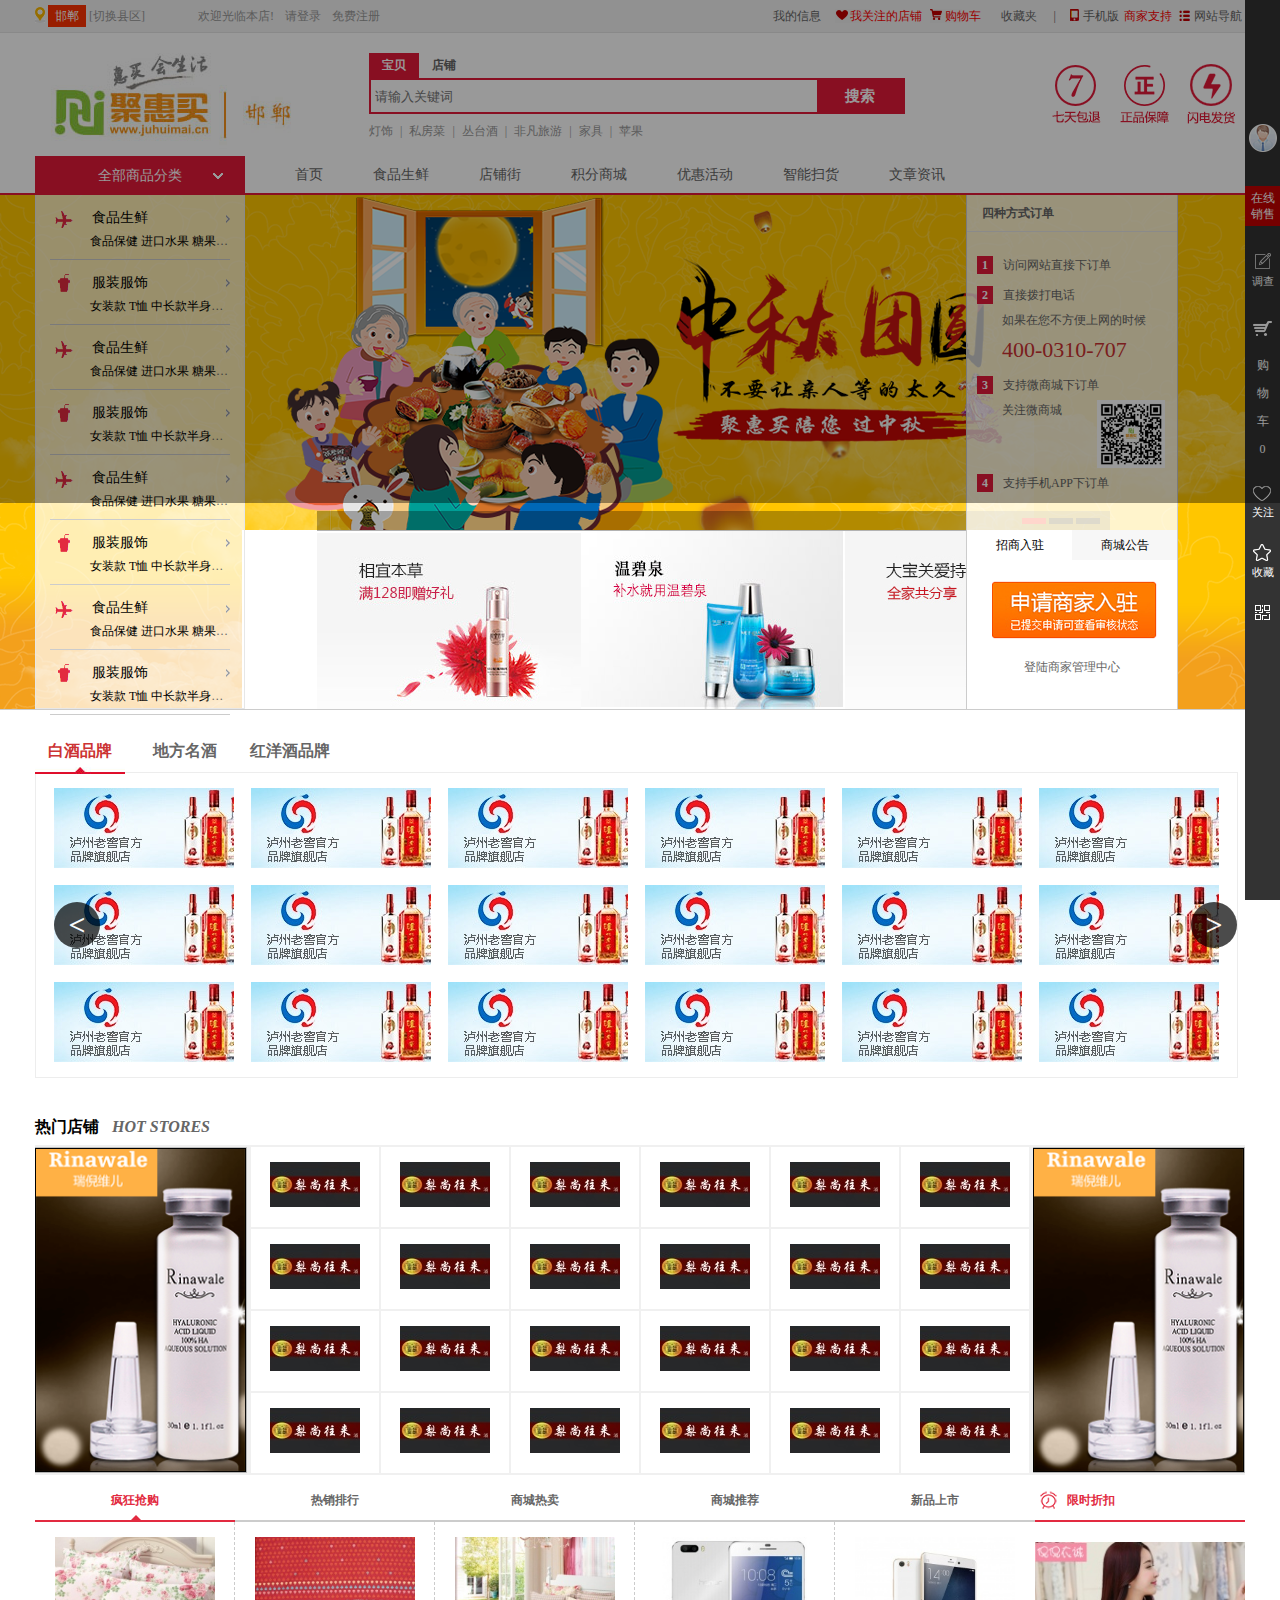
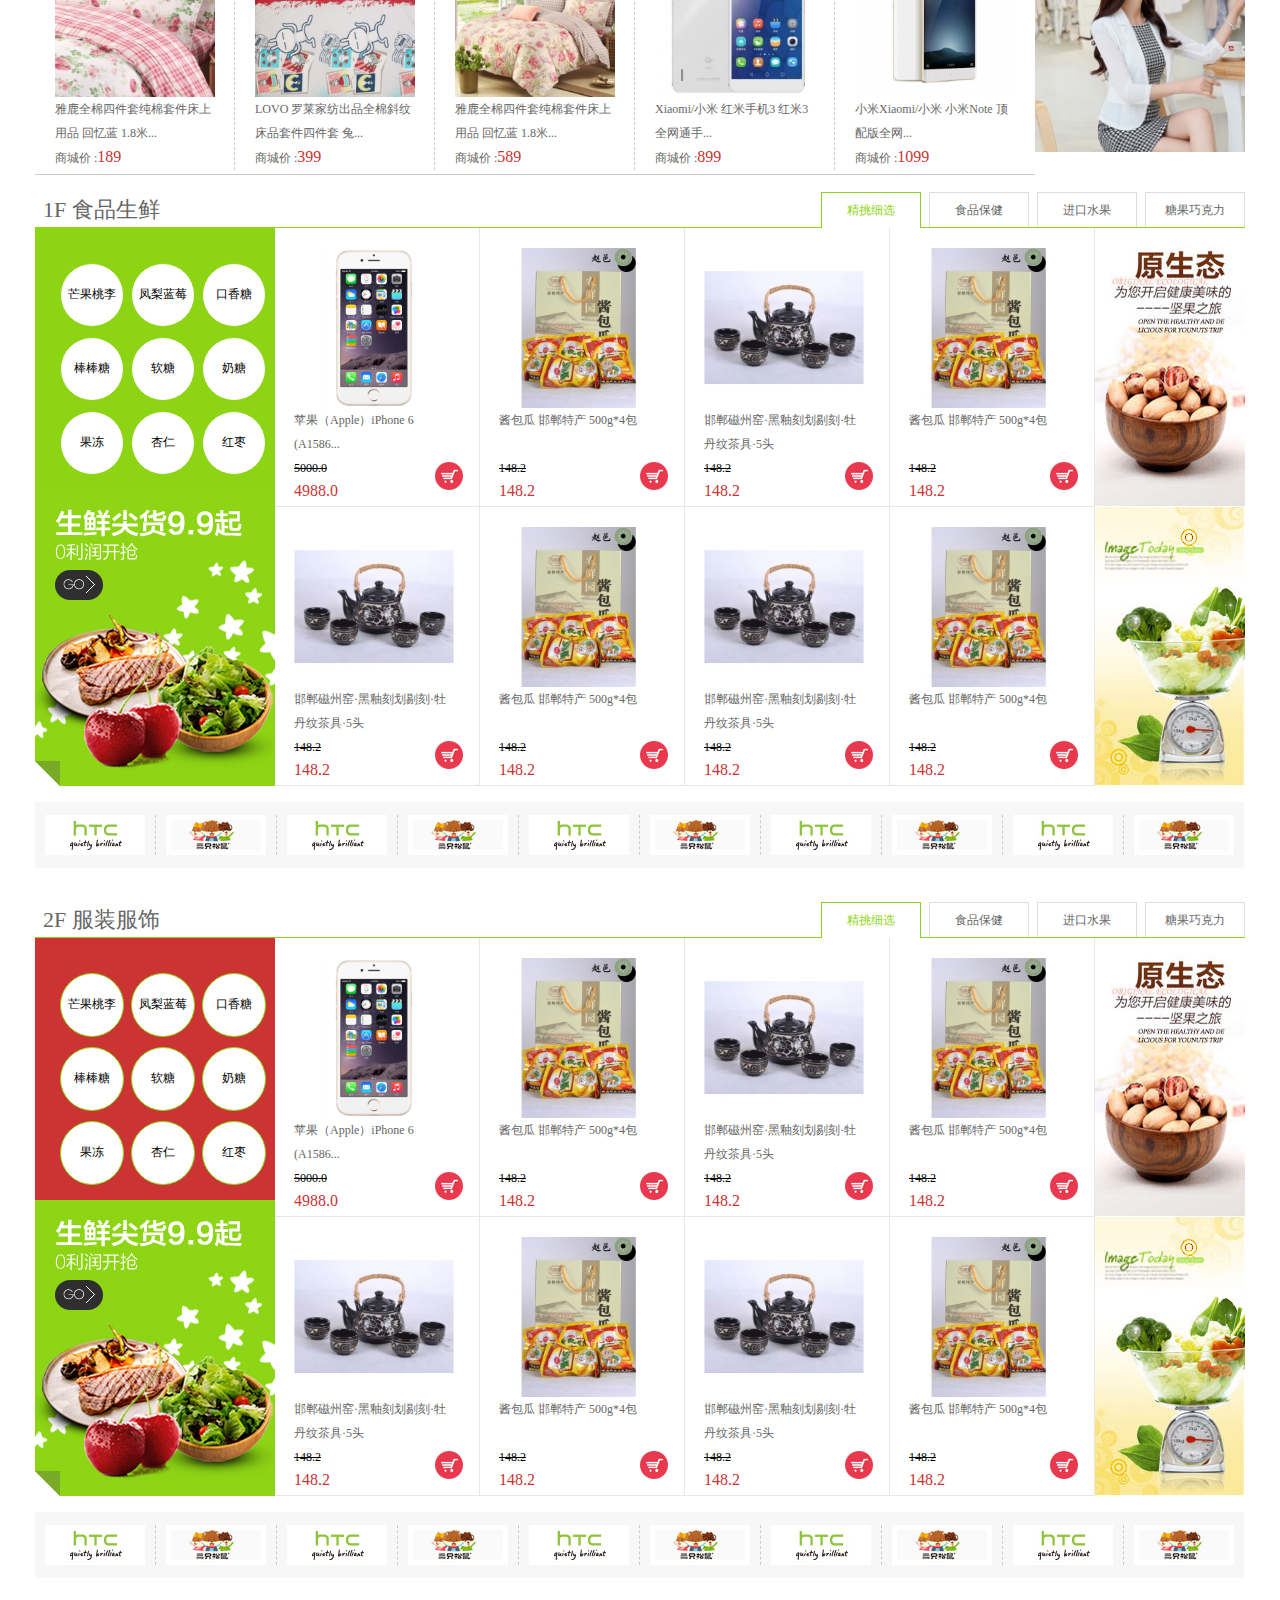
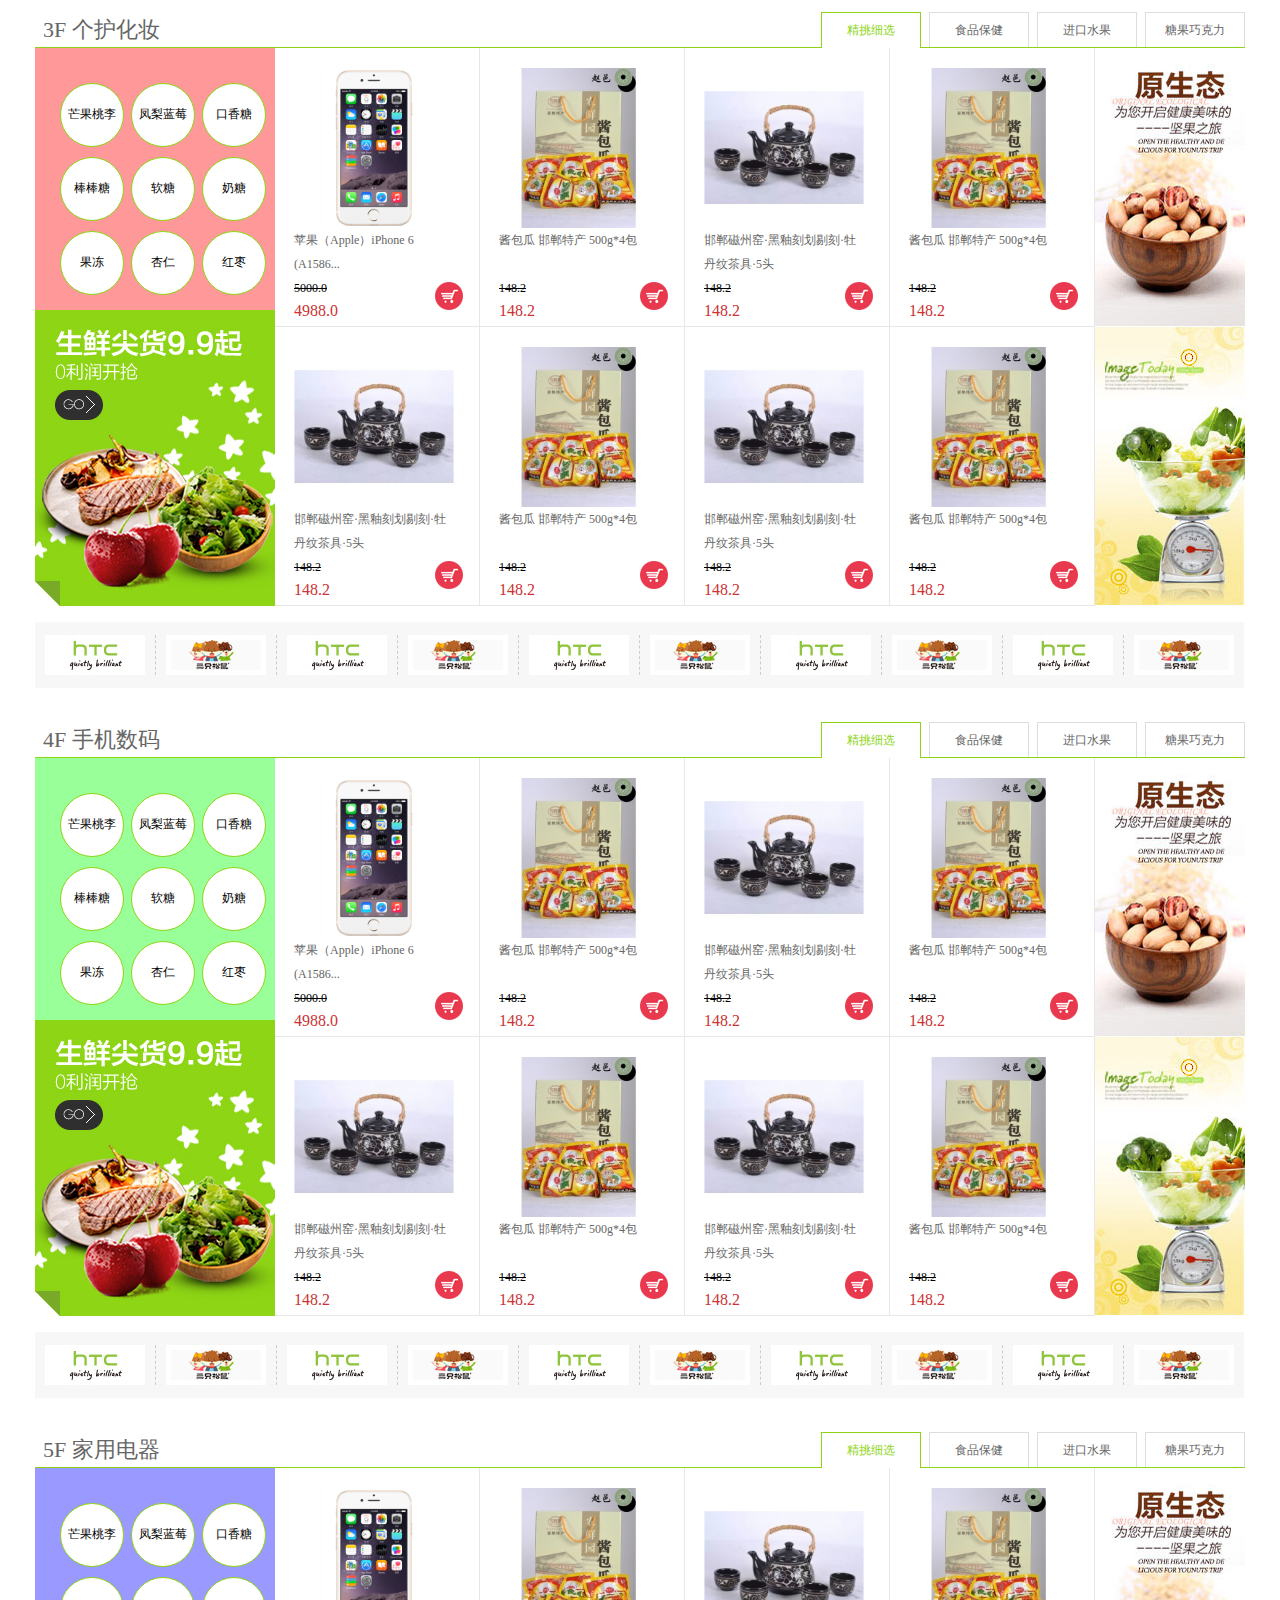
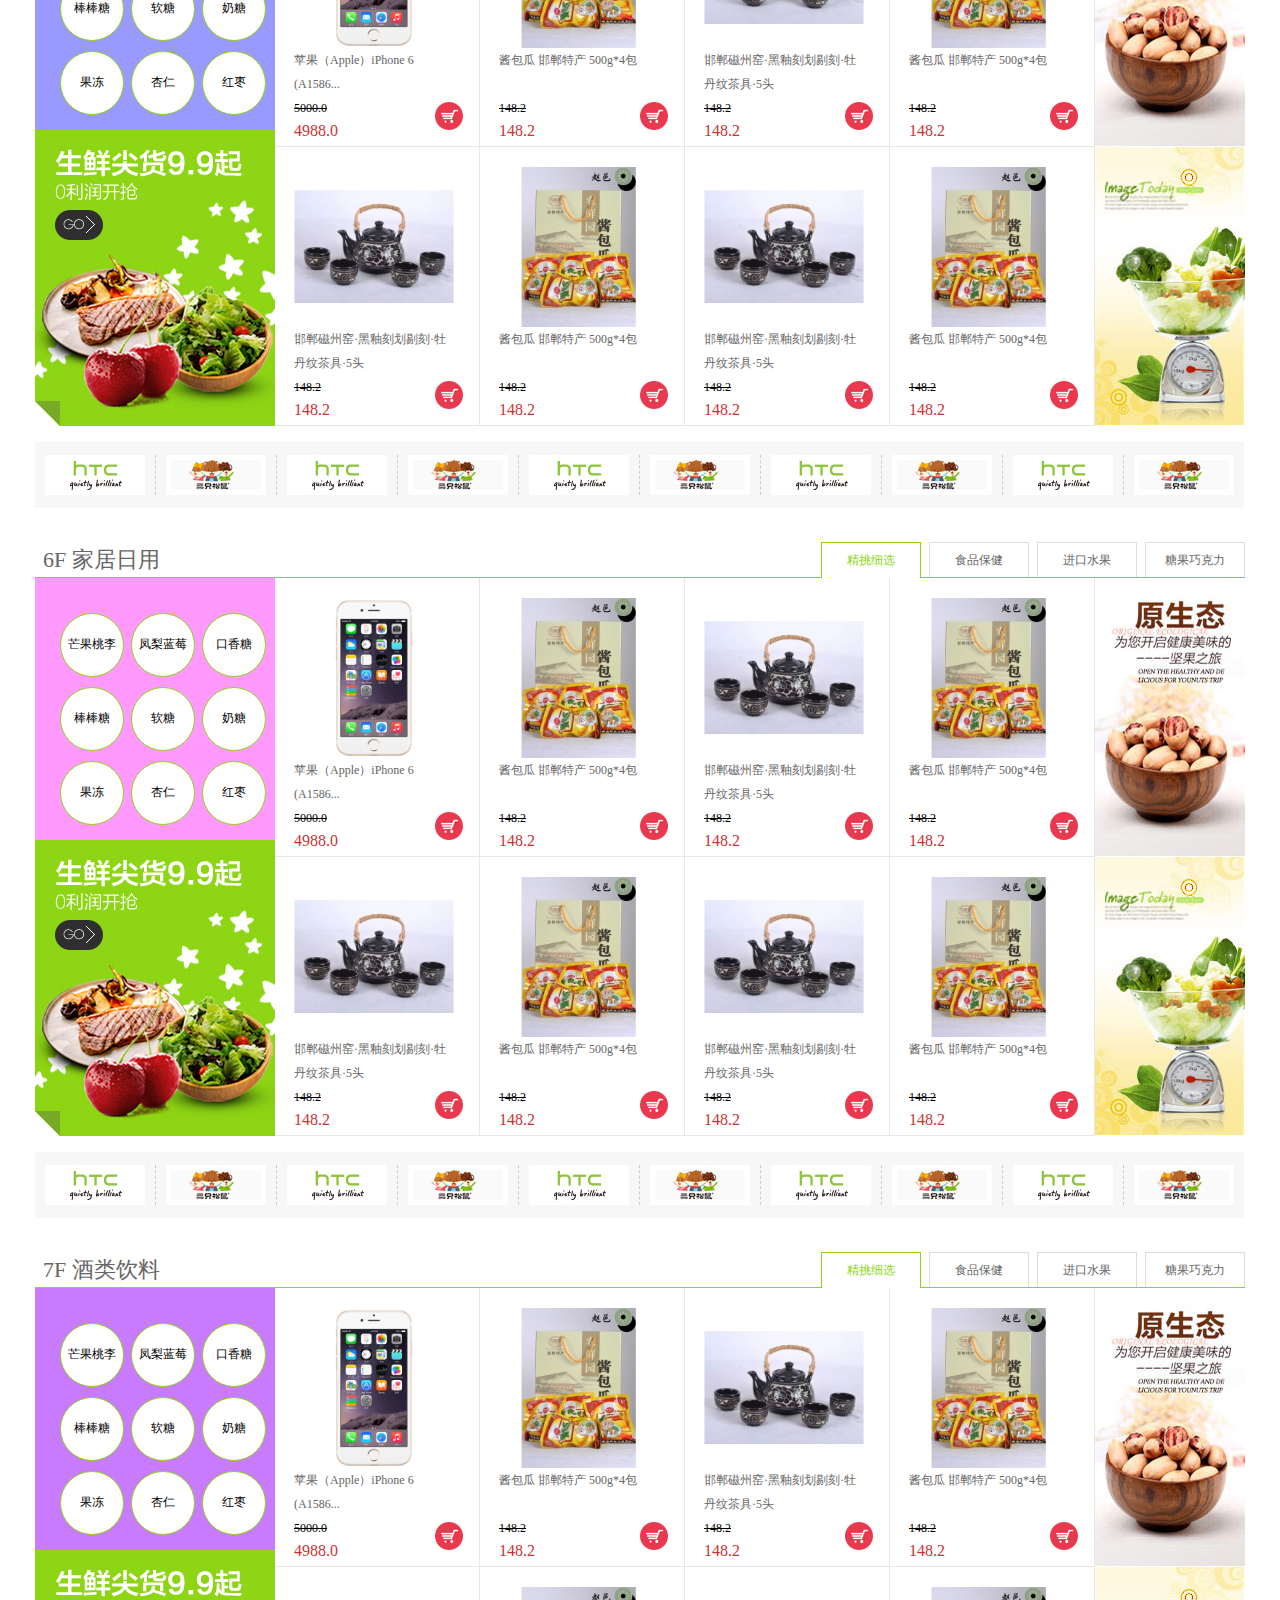
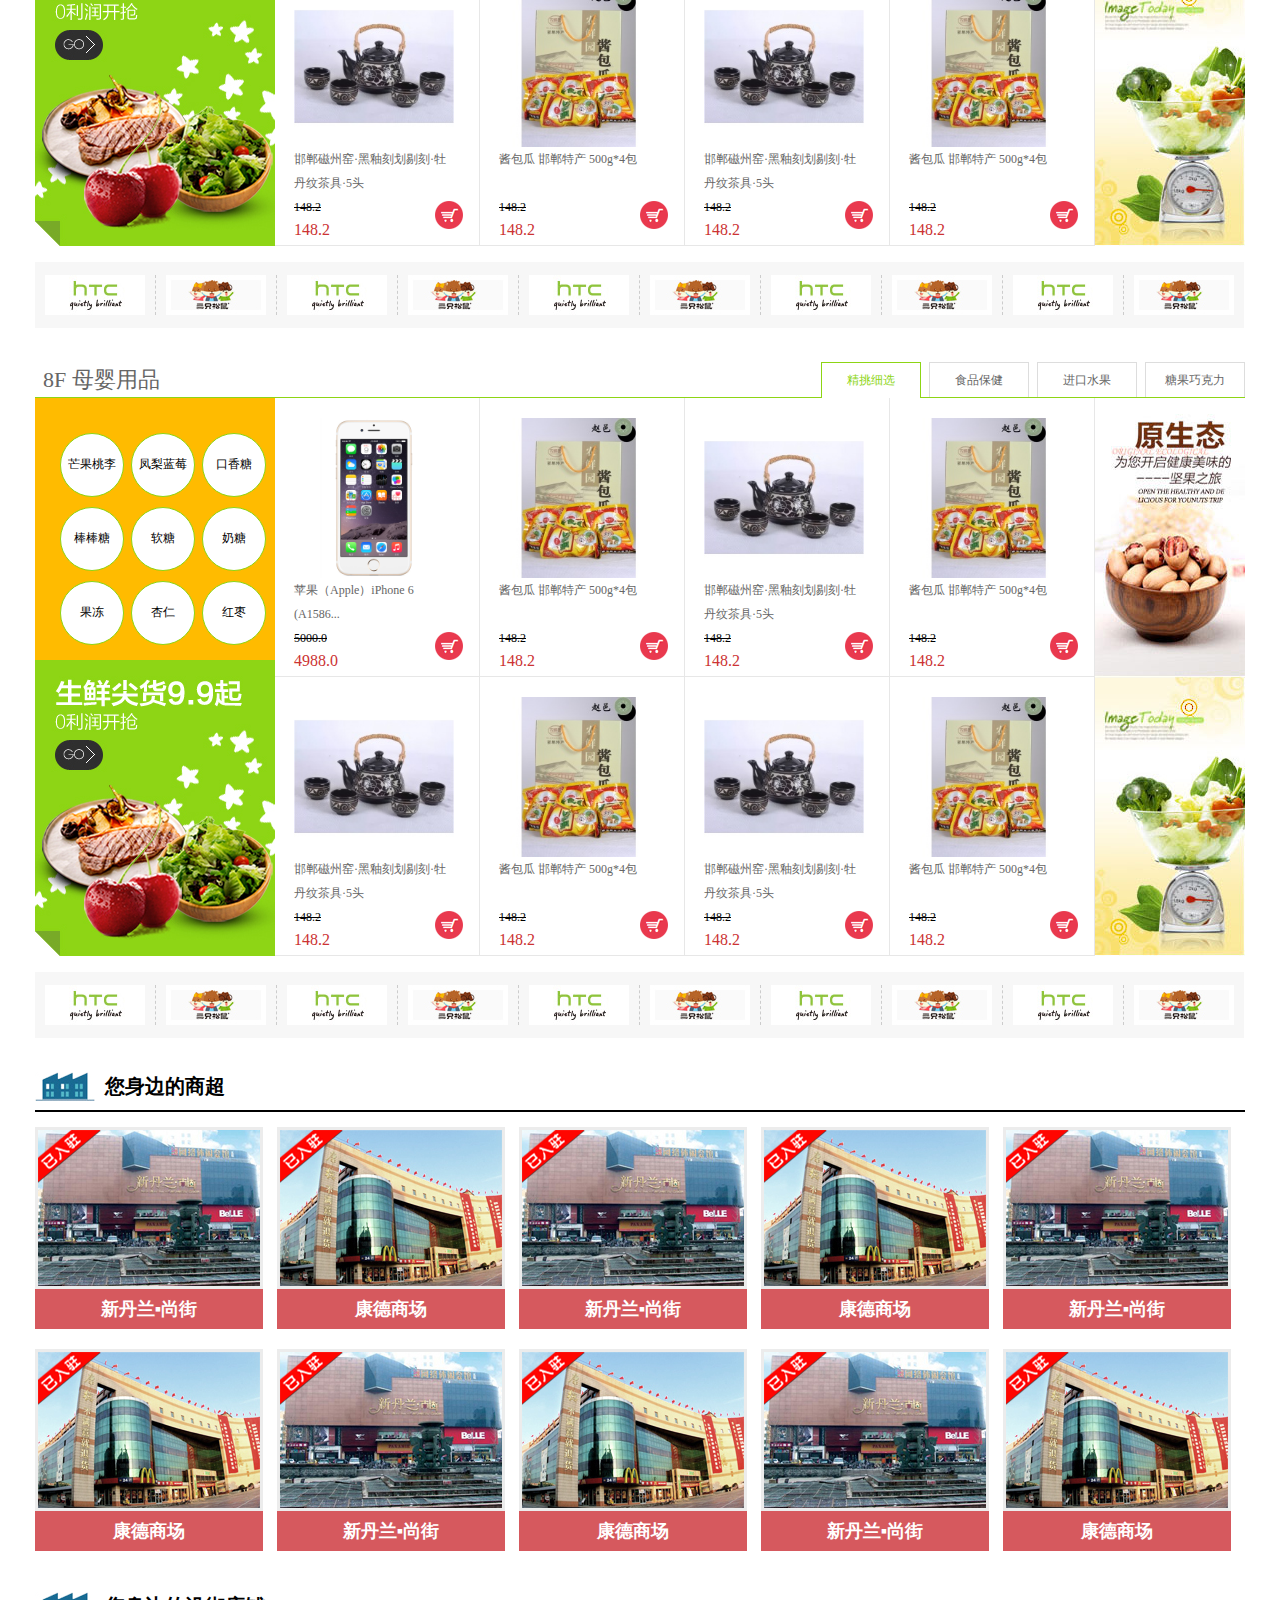
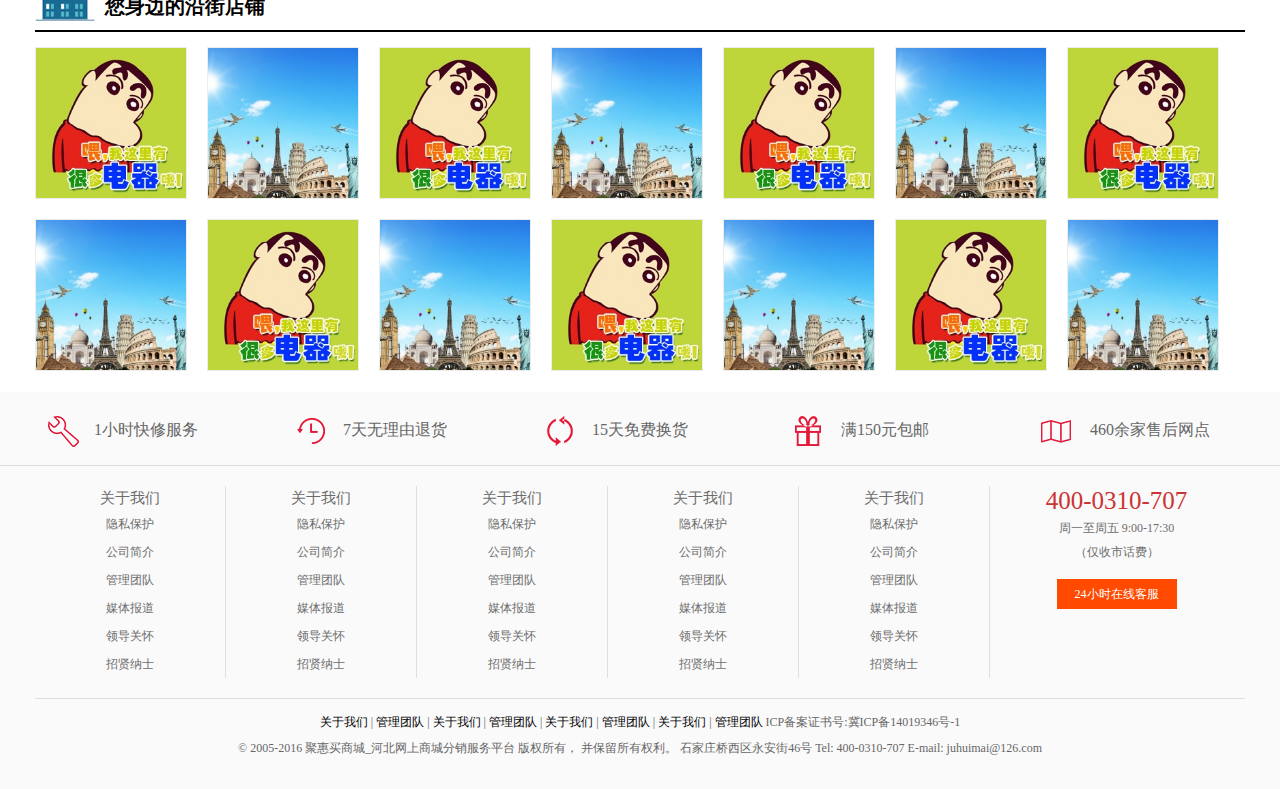
<file: index.html>
<!DOCTYPE html>
<html>
	<head>
		<meta charset="utf-8" />
		<title>聚惠买</title>
		<link rel="shortcut icon" href="img/title-icon.gif" />
		<link rel="stylesheet" type="text/css" href="css/public.css"/>
		<link rel="stylesheet" href="css/index.css" />
		<link rel="stylesheet" href="css/bottom.css" />
	</head>
	<body>
		<!--top区-->
		<div id="top">
			<div class="margin clear">
				<div class="top-l l">
					<span class="local-icon"></span>
					<div class="where" >						
						<span class="local">邯郸</span>
						<div class="local-list">
							<div class="title">
								<span>当前城市:</span>
								<b>邯郸</b>
							</div>
							<ul>
								<li><span class="letter">S</span><span class="city">石家庄</span></li>
								<li><span class="letter">B</span><span class="city">保定</span></li>
								<li><span class="letter">C</span><span class="city">沧州</span></li>
								<li><span class="letter">H</span><span class="city">邯郸</span></li>
								<li><span class="letter">L</span><span class="city">廊坊</span></li>
								<li><span class="letter">Q</span><span class="city">秦皇岛</span></li>
								<li><span class="letter">T</span><span class="city">唐山</span></li>
								<li><span class="letter">X</span><span class="city">邢台</span></li>
								<li><span class="letter">Z</span><span class="city">张家口</span></li>
							</ul>
						</div>
					</div>					
					<a href="#" class="change-local">[切换县区]</a>
					<span class="welcome">欢迎光临本店!</span>
					<a href="register.html" class="login">请登录</a>
					<a href="login.html" class="register">免费注册</a>					
				</div>
				<div class="top-r r">
					<div class="message">
						<span class="my">我的信息</span>
						<div class="my-message">
							<p>我的地址管理</p>
							<p>已买到的宝贝</p>
						</div>
					</div>
					<span class="dianpu">我关注的店铺</span>
					<a href="pay.html"class="dianpu">购物车</a><!--
					--><div class="message">
						<span class="my">收藏夹</span>
						<div class="my-message">
							<p>收藏的宝贝</p>
							<p>收藏的店铺</p>
						</div>
					</div><!--
					--><span class="line">|</span><!--
					-->
					<div class="phone">
						<span class="mobile">手机版</span>
						<div class="app">
							<img src="img/app.jpg"/>
						</div>
					</div>
					<span class="dianpu">商家支持</span>
					<div class="nav">
						<span class="nav-title">网站导航</span>
						<div class="nav-content clear">
							<div class="product l">
								<div class="product-title">
									产品分类 Product
								</div>
								<ul class="product-content">
									<li>食品生鲜</li>
									<li>服装服饰</li>
									<li>个护化妆</li>
									<li>手机数码</li>
									<li>家用电器</li>
									<li>家纺家居</li>
									<li>酒类饮料</li>
									<li>母婴用品</li>
								</ul>
							</div>
							<div class="market l">
								<div class="market-title">
									店铺街 Market
								</div>
								<ul class="market-content">
									<li>精选</li>
									<li>男人</li>
									<li>女人</li>
									<li>家装</li>
									<li>母婴</li>
									<li>美妆</li>
									<li>美食</li>
									<li>数码</li>
								</ul>
							</div>
							<div class="about l">
								<div class="about-title">
									关于我们 About
								</div>
								<ul class="about-content">
									<li>公司简介</li>
									<li>管理团队</li>
									<li>媒体报道</li>
									<li>领导关怀</li>
									<li>招贤纳士</li>
								</ul>
							</div>
						</div>
					</div>
				</div>
			</div>
		</div>
		<!--head区-->
		<div id="head">
			<div class="margin clear">
				<a href="index.html" class="logo l">
					<img src="img/logo.jpg"/>
				</a>
				<div class="promise r">
					<img src="img/right.png"/>
				</div>
				<div class="sesrch">
					<div class="search-top clear">
						<span class="bg l">宝贝</span>
						<span class="l">店铺</span>
					</div>
					<div class="search-input">
						<input type="text" placeholder="请输入关键词"/>
						<a href="javascrpt:;">搜索</a>
					</div>
					<div class="search-bottom">
						<a href="#">灯饰</a>
						<span>|</span>
						<a href="#">私房菜</a>
						<span>|</span>
						<a href="#">丛台酒</a>
						<span>|</span>
						<a href="#">非凡旅游</a>
						<span>|</span>
						<a href="#">家具</a>
						<span>|</span>
						<a href="#">苹果</a>
					</div>
				</div>
			</div>	
		</div>
		<!--nav区-->
		<div id="nav">
			<div class="margin clear">
				<div class="allgoods l">
					<div>
						<span>全部商品分类</span>
						<i></i>
					</div>
					<ul class="goodslist">
						<li class="li1">
							<div class="liitem">
								<h3>食品生鲜</h3>
								<p class="over">
									<a href="#">食品保健</a>
									<a href="#">进口水果</a> 
									<a href="#">糖果巧克力</a>
									<a href="#">食品保健</a>
									<a href="#">进口水果</a> 
									<a href="#">糖果巧克力</a>
								</p>								
							</div>	
						</li>
						<li class="li2">
							<div class="liitem">
								<h3>服装服饰</h3>
								<p class="over">
									<a href="#">女装款</a>
									<a href="#">T恤</a> 
									<a href="#">中长款半身裙</a>
									<a href="#">夹克/风衣</a>
									<a href="#">进口水果</a> 
									<a href="#">糖果巧克力</a>
								</p>
							</div>
						</li>
						<li class="li1">
							<div class="liitem">
								<h3>食品生鲜</h3>
								<p class="over">
									<a href="#">食品保健</a>
									<a href="#">进口水果</a> 
									<a href="#">糖果巧克力</a>
									<a href="#">食品保健</a>
									<a href="#">进口水果</a> 
									<a href="#">糖果巧克力</a>
								</p>								
							</div>	
						</li>
						<li class="li2">
							<div class="liitem">
								<h3>服装服饰</h3>
								<p class="over">
									<a href="#">女装款</a>
									<a href="#">T恤</a> 
									<a href="#">中长款半身裙</a>
									<a href="#">夹克/风衣</a>
									<a href="#">进口水果</a> 
									<a href="#">糖果巧克力</a>
								</p>
							</div>
						</li>
						<li class="li1">
							<div class="liitem">
								<h3>食品生鲜</h3>
								<p class="over">
									<a href="#">食品保健</a>
									<a href="#">进口水果</a> 
									<a href="#">糖果巧克力</a>
									<a href="#">食品保健</a>
									<a href="#">进口水果</a> 
									<a href="#">糖果巧克力</a>
								</p>								
							</div>	
						</li>
						<li class="li2">
							<div class="liitem">
								<h3>服装服饰</h3>
								<p class="over">
									<a href="#">女装款</a>
									<a href="#">T恤</a> 
									<a href="#">中长款半身裙</a>
									<a href="#">夹克/风衣</a>
									<a href="#">进口水果</a> 
									<a href="#">糖果巧克力</a>
								</p>
							</div>
						</li>
						<li class="li1">
							<div class="liitem">
								<h3>食品生鲜</h3>
								<p class="over">
									<a href="#">食品保健</a>
									<a href="#">进口水果</a> 
									<a href="#">糖果巧克力</a>
									<a href="#">食品保健</a>
									<a href="#">进口水果</a> 
									<a href="#">糖果巧克力</a>
								</p>								
							</div>	
						</li>
						<li class="li2">
							<div class="liitem">
								<h3>服装服饰</h3>
								<p class="over">
									<a href="#">女装款</a>
									<a href="#">T恤</a> 
									<a href="#">中长款半身裙</a>
									<a href="#">夹克/风衣</a>
									<a href="#">进口水果</a> 
									<a href="#">糖果巧克力</a>
								</p>
							</div>
						</li>
					</ul>
					<!--三级菜单-->
					<div class="goodscontent">
						<!--选项卡菜单1-->
						<div class="goodsitem clear">
							<div class="goodstable l">
								<div class="divitem clear">
									<div class="goodstitle l">
										保健食品:
									</div>
									<div class="goodsneirong l">
									</div>
								</div>
								<div class="divitem clear">
									<div class="goodstitle l">
										进口水果:
									</div>
									<div class="goodsneirong l">
										<ul class="clear">
											<li>释迦芭乐</li>
											<li>樱桃车厘子</li>
											<li>芒果桃李</li>
											<li>龙眼荔枝</li>
											<li>小波</li>
											<li>奇异果猕猴桃</li>
											<li>凤梨蓝莓</li>
											<li>榴莲山竹</li>
										</ul>
									</div>
								</div>
								<div class="divitem clear">
									<div class="goodstitle l">
										糖果巧克力:
									</div>
									<div class="goodsneirong l">
										<ul class="clear">
											<li>巧克力</li>
											<li>口香糖</li>
											<li>棒棒糖</li>
											<li>软糖</li>
											<li>奶糖</li>
											<li>qq糖</li>
											<li>果冻</li>
										</ul>
									</div>
								</div>
								<div class="divitem clear">
									<div class="goodstitle l">
										牛奶乳品:
									</div>
									<div class="goodsneirong l">
										<ul class="clear">
											<li>常温奶</li>
											<li>乳饮料</li>
											<li>儿童奶</li>
											<li>酸奶</li>
											<li>豆奶</li>
											<li>低脂奶</li>
											<li>全脂奶</li>
											<li>成人奶粉</li>
										</ul>
									</div>
								</div>
								<div class="divitem clear">
									<div class="goodstitle l">
										坚果炒货:
									</div>
									<div class="goodsneirong l">
										<ul class="clear">
											<li>核桃</li>
											<li>夏威夷果</li>
											<li>碧根果</li>
											<li>开心果</li>
											<li>腰果</li>
											<li>瓜子</li>
											<li>花生</li>
											<li>杏仁</li>
										</ul>
									</div>
								</div>
								<div class="divitem clear">
									<div class="goodstitle l">
										蜜饯果干:
									</div>
									<div class="goodsneirong l">
										<ul class="clear">
											<li>红枣</li>
											<li>莓类</li>
											<li>葡萄干</li>
											<li>芒果干</li>
											<li>香蕉干</li>
											<li>山楂片</li>
											<li>橄榄</li>
											<li>其他</li>
										</ul>
									</div>
								</div>
							</div>
							<div class="recommend r">
								<div class="recommend-title">
									推荐品牌
								</div>
								<div class="recommend-content">
									<ul class="clear">
										<li>三只松鼠</li>
										<li>楼兰密语</li>
										<li>百草味</li>
										<li>三元</li>
										<li>伊利</li>
										<li>肯德基必胜客</li>
										<li>西域美农</li>
										<li>美占臣</li>
										<li>享爱</li>
										<li>糖糖屋</li>
									</ul>
								</div>
							</div>
						</div>
						<!--选项卡菜单2-->
						<div class="goodsitem clear">
							<div class="goodstable l">
								<div class="divitem clear">
									<div class="goodstitle l">
										女装馆:
									</div>
									<div class="goodsneirong l">
										<ul class="clear">
											<li>连衣裙</li>
											<li>连体裤</li>
											<li>棉麻T恤</li>
											<li>时尚套装</li>
											<li>复古旗袍</li>
											<li>牛仔裤</li>
											<li>短外套</li>
											<li>羽绒服</li>
										</ul>
									</div>
								</div>
								<div class="divitem clear">
									<div class="goodstitle l">
										T恤:
									</div>
									<div class="goodsneirong l">
									</div>
								</div>
								<div class="divitem clear">
									<div class="goodstitle l">
										中长款半身裙:
									</div>
									<div class="goodsneirong l">
									</div>
								</div>
								<div class="divitem clear">
									<div class="goodstitle l">
										夹克/风衣:
									</div>
									<div class="goodsneirong l">
									</div>
								</div>
								<div class="divitem clear">
									<div class="goodstitle l">
										男装馆:
									</div>
									<div class="goodsneirong l">
										<ul class="clear">
											<li>休闲裤</li>
											<li>牛仔裤</li>
											<li>夹克</li>
											<li>风衣</li>
											<li>针织衫</li>
											<li>长袖衬衫</li>
											<li>休闲短裤</li>
											<li>POLO衫</li>
										</ul>
									</div>
								</div>
								<div class="divitem clear">
									<div class="goodstitle l">
										户外鞋服:
									</div>
									<div class="goodsneirong l">
										<ul class="clear">
											<li>跑步鞋</li>
											<li>帆布鞋</li>
											<li>篮球鞋</li>
											<li>男式皮鞋</li>
											<li>迷彩裤</li>
											<li>沙滩鞋</li>
											<li>钓鱼服</li>
											<li>登山鞋</li>
										</ul>
									</div>
								</div>
								<div class="divitem clear">
									<div class="goodstitle l">
										鞋帽:
									</div>
									<div class="goodsneirong l">
										<ul class="clear">
											<li>高跟凉拖</li>
											<li>平底鞋</li>
											<li>高跟鞋</li>
											<li>坡跟单鞋</li>
											<li>浅口单鞋</li>
											<li>帆布鞋</li>
											<li>女式皮鞋</li>
											<li>松糕鞋</li>
										</ul>
									</div>
								</div>
								<div class="divitem clear">
									<div class="goodstitle l">
										箱包馆:
									</div>
									<div class="goodsneirong l">
										<ul class="clear">
											<li>单肩女包</li>
											<li>手提女包</li>
											<li>女士钱包</li>
											<li>男士双肩</li>
											<li>男士钱包</li>
											<li>旅行箱</li>
											<li>拉杆箱</li>
											<li>拉杆包</li>
										</ul>
									</div>
								</div>
							</div>
							<div class="recommend r">
								<div class="recommend-title">
									推荐品牌
								</div>
								<div class="recommend-content">
									<ul class="clear">
										<li>茵曼(INMAN)</li>
										<li>伊芙丽</li>
										<li>达芙妮</li>
										<li>卓诗尼</li>
										<li>七匹狼</li>
										<li>科尔尼</li>
										<li>Grlbobra</li>
										<li>艺尔</li>
										<li>雪花</li>
										<li>卓丹奴</li>
										<li>伊莱克斯</li>
									</ul>
								</div>
							</div>
						</div>
					</div>
				</div>
				<ul class="clear l about">
					<li>首页</li>
					<li>食品生鲜</li>
					<li>店铺街</li>
					<li>积分商城</li>
					<li>优惠活动</li>
					<li>智能扫货</li>
					<li>文章资讯</li>
				</ul>
			</div>
		</div>
		<!--banner区-->
		<div id="banner">
			<ul class="imgbox">
				<li class="img1"></li>
				<li class="img2"></li>
				<li class="img3"></li>
			</ul>
			<div class="banbottom">
				<div class="cirlcebox">
					<span class="bg"></span>
					<span></span>
					<span></span>
				</div>
				<ul class="makeup clear">
					<li><img src="img/makeup1.jpg"></li>					
					<li><img src="img/makeup3.jpg"/></li>
					<li><img src="img/makeup2.jpg"/></li>
				</ul>
			</div>
			<div class="banright">
				<div class="order">
					<div class="ordert">四种方式订单</div>
					<ul>
						<li>
							<b>1</b>访问网站直接下订单
						</li>
						<li>
							<b>2</b>直接拨打电话
							<p class="p1">如果在您不方便上网的时候</p>
							<p class="p2">400-0310-707</p>
						</li>
						<li>
							<b>3</b>支持微商城下订单 
							<p class="p1">关注微商城</p>
							<img src="img/weixin.jpg"/>
						</li>
						<li><b>4</b>支持手机APP下订单  </li>
					</ul>
				</div>
				<div class="advertisement">
					<div class="advertisement-title clear">
						<span class="l bg">招商入驻</span>
						<span class="l">商城公告</span>
					</div>
					<div class="advertisement-content">
						<div class="advertisement-content-item show">
							<a href="#" class="apply"></a>
							<p>登陆商家管理中心</p>
						</div>
						<div class="advertisement-content-item">
							<ul>
								<li><a href="#">聚惠买商城上线试运营新闻发布会</a></li>
								<li><a href="#">聚惠买商城上线试运营新闻发布会</a></li>
								<li><a href="#">聚惠买商城上线试运营新闻发布会</a></li>
								<li><a href="#">聚惠买商城上线试运营新闻发布会</a></li>
								<li><a href="#">聚惠买商城上线试运营新闻发布会</a></li>
							</ul>
						</div>
					</div>
				</div>
			</div>
		</div>
		<!--酒区-->
		<div id="wine">
			<div class="margin">
				<div class="wtitle">
					<ul class="clear">
						<li class="bg">白酒品牌</li>
						<li>地方名酒</li>
						<li>红洋酒品牌</li>
					</ul>
					<div class="underline"></div>
				</div>
				<div class="wcontent">
					<div class="winebox clear">
						<ul class="wineitem clear l">
							<li><img src="img/w1.jpg"/></li>
							<li><img src="img/w1.jpg"/></li>
							<li><img src="img/w1.jpg"/></li>
							<li><img src="img/w1.jpg"/></li>
							<li><img src="img/w1.jpg"/></li>
							<li><img src="img/w1.jpg"/></li>
							<li><img src="img/w1.jpg"/></li>
							<li><img src="img/w1.jpg"/></li>
							<li><img src="img/w1.jpg"/></li>
							<li><img src="img/w1.jpg"/></li>
							<li><img src="img/w1.jpg"/></li>
							<li><img src="img/w1.jpg"/></li>
							<li><img src="img/w1.jpg"/></li>
							<li><img src="img/w1.jpg"/></li>
							<li><img src="img/w1.jpg"/></li>
							<li><img src="img/w1.jpg"/></li>
							<li><img src="img/w1.jpg"/></li>
							<li><img src="img/w1.jpg"/></li>
						</ul>
						<ul class="wineitem clear l">
							<li><img src="img/w2.jpg"/></li>
							<li><img src="img/w2.jpg"/></li>
							<li><img src="img/w2.jpg"/></li>
							<li><img src="img/w2.jpg"/></li>
							<li><img src="img/w2.jpg"/></li>
							<li><img src="img/w2.jpg"/></li>
							<li><img src="img/w2.jpg"/></li>
							<li><img src="img/w2.jpg"/></li>
							<li><img src="img/w2.jpg"/></li>
							<li><img src="img/w2.jpg"/></li>
							<li><img src="img/w2.jpg"/></li>
							<li><img src="img/w2.jpg"/></li>
							<li><img src="img/w2.jpg"/></li>
							<li><img src="img/w2.jpg"/></li>
							<li><img src="img/w2.jpg"/></li>
							<li><img src="img/w2.jpg"/></li>
							<li><img src="img/w2.jpg"/></li>
							<li><img src="img/w2.jpg"/></li>
						</ul>
						<ul class="wineitem clear l">
							<li><img src="img/w3.jpg"/></li>
							<li><img src="img/w3.jpg"/></li>
							<li><img src="img/w3.jpg"/></li>
							<li><img src="img/w3.jpg"/></li>
							<li><img src="img/w3.jpg"/></li>
							<li><img src="img/w3.jpg"/></li>
							<li><img src="img/w3.jpg"/></li>
							<li><img src="img/w3.jpg"/></li>
							<li><img src="img/w3.jpg"/></li>
							<li><img src="img/w3.jpg"/></li>
							<li><img src="img/w3.jpg"/></li>
							<li><img src="img/w3.jpg"/></li>
							<li><img src="img/w3.jpg"/></li>
							<li><img src="img/w3.jpg"/></li>
							<li><img src="img/w3.jpg"/></li>
							<li><img src="img/w3.jpg"/></li>
							<li><img src="img/w3.jpg"/></li>
							<li><img src="img/w3.jpg"/></li>
						</ul>
					</div>
					<a href="javascript:;" class="arrow btnl">&lt;</a>
					<a href="javascript:;" class="arrow btnr">&gt;</a>
				</div>
			</div>
		</div>
		<!--热门店铺-->
		<div id="hotstores">
			<div class="margin">
				<div class="hot-title">
					<b>热门店铺</b>
					<i>HOT STORES</i>
				</div>
				<div class="hot-content clear">
					<div class="imgl l">
						<img src="img/rin.png"/>
					</div>
					<ul class="allstores clear l">
						<li class="storeitrm">
							<img src="img/logo_supplier94.jpg"/>
						</li>
						<li class="storeitrm">
							<img src="img/logo_supplier94.jpg"/>
						</li>
						<li class="storeitrm">
							<img src="img/logo_supplier94.jpg"/>
						</li>
						<li class="storeitrm">
							<img src="img/logo_supplier94.jpg"/>
						</li>
						<li class="storeitrm">
							<img src="img/logo_supplier94.jpg"/>
						</li>
						<li class="storeitrm">
							<img src="img/logo_supplier94.jpg"/>
						</li>
						<li class="storeitrm">
							<img src="img/logo_supplier94.jpg"/>
						</li>
						<li class="storeitrm">
							<img src="img/logo_supplier94.jpg"/>
						</li>
						<li class="storeitrm">
							<img src="img/logo_supplier94.jpg"/>
						</li>
						<li class="storeitrm">
							<img src="img/logo_supplier94.jpg"/>
						</li>
						<li class="storeitrm">
							<img src="img/logo_supplier94.jpg"/>
						</li>
						<li class="storeitrm">
							<img src="img/logo_supplier94.jpg"/>
						</li>
						<li class="storeitrm">
							<img src="img/logo_supplier94.jpg"/>
						</li>
						<li class="storeitrm">
							<img src="img/logo_supplier94.jpg"/>
						</li>
						<li class="storeitrm">
							<img src="img/logo_supplier94.jpg"/>
						</li>
						<li class="storeitrm">
							<img src="img/logo_supplier94.jpg"/>
						</li>
						<li class="storeitrm">
							<img src="img/logo_supplier94.jpg"/>
						</li>
						<li class="storeitrm">
							<img src="img/logo_supplier94.jpg"/>
						</li>
						<li class="storeitrm">
							<img src="img/logo_supplier94.jpg"/>
						</li>
						<li class="storeitrm">
							<img src="img/logo_supplier94.jpg"/>
						</li>
						<li class="storeitrm">
							<img src="img/logo_supplier94.jpg"/>
						</li>
						<li class="storeitrm">
							<img src="img/logo_supplier94.jpg"/>
						</li>
						<li class="storeitrm">
							<img src="img/logo_supplier94.jpg"/>
						</li>
						<li class="storeitrm">
							<img src="img/logo_supplier94.jpg"/>
						</li>
					</ul>
					<div class="imgl r">
						<img src="img/rin.png"/>
					</div>
				</div>
			</div>
		</div>
		<!--sale区-->
		<div id="sale">
			<div class="margin clear">
				<div class="salel l">
					<div class="sale-top">
						<div class="sale-title clear">
							<span class="sale-title-item l bg">疯狂抢购</span>
							<span class="sale-title-item l">热销排行</span>
							<span class="sale-title-item l">商城热卖</span>
							<span class="sale-title-item l">商城推荐</span>
							<span class="sale-title-item l">新品上市</span>
						</div>
						<div class="underline">
							<div class="triangle"></div>
						</div>
					</div>
					<div class="sale-content">
						<ul class="saleitem clear">
							<li>
								<img src="img/sale1.jpg"/>
								<p>雅鹿全棉四件套纯棉套件床上用品 回忆蓝 1.8米... </p>
								<p>商城价 :<span>189</span></p>
							</li>
							<li>
								<img src="img/sale2.jpg"/>
								<p>LOVO 罗莱家纺出品全棉斜纹床品套件四件套 兔...</p>
								<p>商城价 :<span>399</span></p>
							</li>
							<li>
								<img src="img/sale3.jpg"/>
								<p>雅鹿全棉四件套纯棉套件床上用品 回忆蓝 1.8米... </p>
								<p>商城价 :<span>589</span></p>
							</li>
							<li>
								<img src="img/sale4.jpg"/>
								<p>Xiaomi/小米 红米手机3 红米3 全网通手...</p>
								<p>商城价 :<span>899</span></p>
							</li>
							<li>
								<img src="img/sale5.jpg"/>
								<p>小米Xiaomi/小米 小米Note 顶配版全网...</p>
								<p>商城价 :<span>1099</span></p>
							</li>
						</ul>
						<ul class="saleitem clear">
							<li>
								<img src="img/sale5.jpg"/>
								<p>雅鹿全棉四件套纯棉套件床上用品 回忆蓝 1.8米... </p>
								<p>商城价 :<span>189</span></p>
							</li>
							<li>
								<img src="img/sale4.jpg"/>
								<p>LOVO 罗莱家纺出品全棉斜纹床品套件四件套 兔...</p>
								<p>商城价 :<span>399</span></p>
							</li>
							<li>
								<img src="img/sale3.jpg"/>
								<p>雅鹿全棉四件套纯棉套件床上用品 回忆蓝 1.8米... </p>
								<p>商城价 :<span>589</span></p>
							</li>
							<li>
								<img src="img/sale2.jpg"/>
								<p>Xiaomi/小米 红米手机3 红米3 全网通手...</p>
								<p>商城价 :<span>899</span></p>
							</li>
							<li>
								<img src="img/sale5.jpg"/>
								<p>小米Xiaomi/小米 小米Note 顶配版全网...</p>
								<p>商城价 :<span>1099</span></p>
							</li>
						</ul>
						<ul class="saleitem clear">
							<li>
								<img src="img/sale3.jpg"/>
								<p>雅鹿全棉四件套纯棉套件床上用品 回忆蓝 1.8米... </p>
								<p>商城价 :<span>589</span></p>
							</li>
							<li>
								<img src="img/sale1.jpg"/>
								<p>雅鹿全棉四件套纯棉套件床上用品 回忆蓝 1.8米... </p>
								<p>商城价 :<span>189</span></p>
							</li>
							<li>
								<img src="img/sale4.jpg"/>
								<p>LOVO 罗莱家纺出品全棉斜纹床品套件四件套 兔...</p>
								<p>商城价 :<span>399</span></p>
							</li>
							<li>
								<img src="img/sale3.jpg"/>
								<p>雅鹿全棉四件套纯棉套件床上用品 回忆蓝 1.8米... </p>
								<p>商城价 :<span>589</span></p>
							</li>
							<li>
								<img src="img/sale2.jpg"/>
								<p>LOVO 罗莱家纺出品全棉斜纹床品套件四件套 兔...</p>
								<p>商城价 :<span>399</span></p>
							</li>
						</ul>
						<ul class="saleitem clear">
							<li>
								<img src="img/sale2.jpg"/>
								<p>LOVO 罗莱家纺出品全棉斜纹床品套件四件套 兔...</p>
								<p>商城价 :<span>399</span></p>
							</li>
							<li>
								<img src="img/sale3.jpg"/>
								<p>雅鹿全棉四件套纯棉套件床上用品 回忆蓝 1.8米... </p>
								<p>商城价 :<span>189</span></p>
							</li>
							<li>
								<img src="img/sale2.jpg"/>
								<p>LOVO 罗莱家纺出品全棉斜纹床品套件四件套 兔...</p>
								<p>商城价 :<span>399</span></p>
							</li>
							<li>
								<img src="img/sale4.jpg"/>
								<p>LOVO 罗莱家纺出品全棉斜纹床品套件四件套 兔...</p>
								<p>商城价 :<span>399</span></p>
							</li>
							<li>
								<img src="img/sale3.jpg"/>
								<p>雅鹿全棉四件套纯棉套件床上用品 回忆蓝 1.8米... </p>
								<p>商城价 :<span>589</span></p>
							</li>
						</ul>
						<ul class="saleitem clear">
							<li>
								<img src="img/sale1.jpg"/>
								<p>雅鹿全棉四件套纯棉套件床上用品 回忆蓝 1.8米... </p>
								<p>商城价 :<span>189</span></p>
							</li>
							<li>
								<img src="img/sale2.jpg"/>
								<p>LOVO 罗莱家纺出品全棉斜纹床品套件四件套 兔...</p>
								<p>商城价 :<span>399</span></p>
							</li>
							<li>
								<img src="img/sale2.jpg"/>
								<p>LOVO 罗莱家纺出品全棉斜纹床品套件四件套 兔...</p>
								<p>商城价 :<span>399</span></p>
							</li>
							<li>
								<img src="img/sale3.jpg"/>
								<p>雅鹿全棉四件套纯棉套件床上用品 回忆蓝 1.8米... </p>
								<p>商城价 :<span>589</span></p>
							</li>
							<li>
								<img src="img/sale2.jpg"/>
								<p>LOVO 罗莱家纺出品全棉斜纹床品套件四件套 兔...</p>
								<p>商城价 :<span>399</span></p>
							</li>
						</ul>
					</div>
				</div>
				<div class="saler r">
					<div class="titler">
						<h3><i></i> 限时折扣</h3>
					</div>
					<div class="contentr">
						<div class="look">
							<div class="imgbox">
								<img src="img/mn1.jpg"/>
								<img src="img/mn2.jpg"/>
								<img src="img/mn3.jpg"/>
								<img src="img/mn4.jpg"/>
								<img src="img/mn5.jpg"/>
							</div>
							<a href="javascript:;" class="btn btnl">&lt;</a>
							<a href="javascript:;" class="btn btnr">&gt;</a>
						</div>
					</div>
				</div>
			</div>
		</div>
		<!--楼区-->
		<div id="addfloor1" class="floorarea"></div>
		<div id="addfloor2" class="floorarea"></div>
		<div id="addfloor3" class="floorarea"></div>
		<div id="addfloor4" class="floorarea"></div>
		<div id="addfloor5" class="floorarea"></div>
		<div id="addfloor6" class="floorarea"></div>
		<div id="addfloor7" class="floorarea"></div>
		<div id="addfloor8" class="floorarea"></div>
		<!--商超-->
		<div id="supermarket">
			<div class="margin">
				<div class="title">您身边的商超</div>
				<ul class="content clear">
					<li>
						<div class="imgbox">
							<img src="img/s1.jpg"/>
							<img src="img/z_yiruzhu.png" class="already"/>
							<div class="line-top"></div>
							<div class="line-right"></div>
							<div class="line-bottom"></div>
							<div class="line-left"></div>
						</div>
						<p class="des">新丹兰▪尚街</p>
					</li>
					<li>
						<div class="imgbox">
							<img src="img/s2.jpg"/>
							<img src="img/z_yiruzhu.png" class="already"/>
							<div class="line-top"></div>
							<div class="line-right"></div>
							<div class="line-bottom"></div>
							<div class="line-left"></div>
						</div>
						<p class="des">康德商场</p>
					</li>
					<li>
						<div class="imgbox">
							<img src="img/s1.jpg"/>
							<img src="img/z_yiruzhu.png" class="already"/>
							<div class="line-top"></div>
							<div class="line-right"></div>
							<div class="line-bottom"></div>
							<div class="line-left"></div>
						</div>
						<p class="des">新丹兰▪尚街</p>
					</li>
					<li>
						<div class="imgbox">
							<img src="img/s2.jpg"/>
							<img src="img/z_yiruzhu.png" class="already"/>
							<div class="line-top"></div>
							<div class="line-right"></div>
							<div class="line-bottom"></div>
							<div class="line-left"></div>
						</div>
						<p class="des">康德商场</p>
					</li>
					<li>
						<div class="imgbox">
							<img src="img/s1.jpg"/>
							<img src="img/z_yiruzhu.png" class="already"/>
							<div class="line-top"></div>
							<div class="line-right"></div>
							<div class="line-bottom"></div>
							<div class="line-left"></div>
						</div>
						<p class="des">新丹兰▪尚街</p>
					</li>
					<li>
						<div class="imgbox">
							<img src="img/s2.jpg"/>
							<img src="img/z_yiruzhu.png" class="already"/>
							<div class="line-top"></div>
							<div class="line-right"></div>
							<div class="line-bottom"></div>
							<div class="line-left"></div>
						</div>
						<p class="des">康德商场</p>
					</li>
					<li>
						<div class="imgbox">
							<img src="img/s1.jpg"/>
							<img src="img/z_yiruzhu.png" class="already"/>
							<div class="line-top"></div>
							<div class="line-right"></div>
							<div class="line-bottom"></div>
							<div class="line-left"></div>
						</div>
						<p class="des">新丹兰▪尚街</p>
					</li>
					<li>
						<div class="imgbox">
							<img src="img/s2.jpg"/>
							<img src="img/z_yiruzhu.png" class="already"/>
							<div class="line-top"></div>
							<div class="line-right"></div>
							<div class="line-bottom"></div>
							<div class="line-left"></div>
						</div>
						<p class="des">康德商场</p>
					</li>
					<li>
						<div class="imgbox">
							<img src="img/s1.jpg"/>
							<img src="img/z_yiruzhu.png" class="already"/>
							<div class="line-top"></div>
							<div class="line-right"></div>
							<div class="line-bottom"></div>
							<div class="line-left"></div>
						</div>
						<p class="des">新丹兰▪尚街</p>
					</li>
					<li>
						<div class="imgbox">
							<img src="img/s2.jpg"/>
							<img src="img/z_yiruzhu.png" class="already"/>
							<div class="line-top"></div>
							<div class="line-right"></div>
							<div class="line-bottom"></div>
							<div class="line-left"></div>
						</div>
						<p class="des">康德商场</p>
					</li>
				</ul>
			</div>
		</div>
		<!--沿街店铺-->
		<div id="store">
			<div class="margin">
				<div class="title">您身边的沿街店铺</div>
				<ul class="content clear">
					<li>
						<img src="img/store1.jpg"/>
					</li>
					<li>
						<img src="img/store2.jpg"/>
					</li>
					<li>
						<img src="img/store1.jpg"/>
					</li>
					<li>
						<img src="img/store2.jpg"/>
					</li>
					<li>
						<img src="img/store1.jpg"/>
					</li>
					<li>
						<img src="img/store2.jpg"/>
					</li>
					<li>
						<img src="img/store1.jpg"/>
					</li>
					<li>
						<img src="img/store2.jpg"/>
					</li>
					<li>
						<img src="img/store1.jpg"/>
					</li>
					<li>
						<img src="img/store2.jpg"/>
					</li>
					<li>
						<img src="img/store1.jpg"/>
					</li>
					<li>
						<img src="img/store2.jpg"/>
					</li>
					<li>
						<img src="img/store1.jpg"/>
					</li>
					<li>
						<img src="img/store2.jpg"/>
					</li>
				</ul>
			</div>
		</div>
		<!--服务区-->
		<div id="service">
			<div class="margin">
				<ul class="clear">
					<li>1小时快修服务</li>
					<li>7天无理由退货</li>
					<li>15天免费换货</li>
					<li>满150元包邮</li>
					<li>460余家售后网点</li>
				</ul>
			</div>
		</div>
		<!--bottom区-->
		<div id="addbottom"></div>
		<!--楼层按钮-->
		<ul id="floor">
			<li>
				<div class="num">
					<a href="#">1F</a>
				</div>				
				<div href="javascript:;" class="des">食品</div>
			</li>
			<li>
				<div class="num">
					<a href="#">2F</a>
				</div>				
				<div href="javascript:;" class="des">服饰</div>
			</li>
			<li>
				<div class="num">
					<a href="#">3F</a>
				</div>				
				<div href="javascript:;" class="des">化妆</div>
			</li>
			<li>
				<div class="num">
					<a href="#">4F</a>
				</div>				
				<div href="javascript:;" class="des">手机</div>
			</li>
			<li>
				<div class="num">
					<a href="#">5F</a>
				</div>				
				<div href="javascript:;" class="des">家电</div>
			</li>
			<li>
				<div class="num">
					<a href="#">6F</a>
				</div>				
				<div href="javascript:;" class="des">家纺</div>
			</li>
			<li>
				<div class="num">
					<a href="#">7F</a>
				</div>				
				<div href="javascript:;" class="des">酒水</div>
			</li>
			<li>
				<div class="num">
					<a href="#">8F</a>
				</div>				
				<div href="javascript:;" class="des">母婴</div>
			</li>
		</ul>
		<!--右边测条-->
		<div id="right">
			<div class="user">
				<div class="imgbox">
					<img src="img/user_head.png"/>
				</div>
				<div class="loginbox">
					<div class="arrow1"><div class="arrow2"></div></div>
					<div class="title clear">
						<h3>请登录</h3>
						<span>还没有帐号?</span>
						<a href="login.html">立即注册</a>
					</div>
					<div class="content">
						<div class="item clear">
							<span>帐号</span>
							<input type="text"/>
						</div>
						<div class="item clear">
							<span>密码</span>
							<input type="password"/>
						</div>
						<div class="check">
							<input type="checkbox"/>
							<label for="">记住密码</label>
							<a href="#">忘记密码？</a>
						</div>
						<a href="#" class="now">立即登录</a>
					</div>
				</div>
			</div>
			<div class="online">
				<div class="redbox">在线销售</div>
			</div>
			<div class="survey hover">
				<div class="sur2 up">
					<div class="img">调查</div>
					<div class="des">在线调查</div>
				</div>
			</div>
			<div class="shop">
				<i></i>
				<div class="des">
					<a href="pay.html">购物车0</a>
				</div>
			</div>
			<div class="attention hover">
				<div class="attention2 up">
					<div class="img">关注</div>
					<div class="des">关注店铺</div>
				</div>
			</div>
			<div class="collect hover">
				<div class="collect2 up">
					<div class="img">收藏</div>
					<div class="des">收藏商品</div>
				</div>
			</div>
			<div class="wechat hover">
				<div class="box">
					<div class="wechat2 up">
						<div class="img"></div>
						<div class="des">官方微信</div>
					</div>
				</div>				
				<div class="wechatimg">
					<div class="arrow1"><div class="arrow2"></div></div>
					<img src="img/weixin.jpg"/>
					<p>扫描二维码，码上有礼！</p>
				</div>
			</div>
			<div class="back hover">
				<div class="back2 up">
					<div class="img"></div>
					<div class="des">回到顶部</div>
				</div>
			</div>
		</div>
		<!--模态框-->
		<div class="modal"></div>
		<script src="js/jquery.1.11.3.min.js"></script>
		<script src="js/index1.js"></script>
	</body>
</html>
</file>
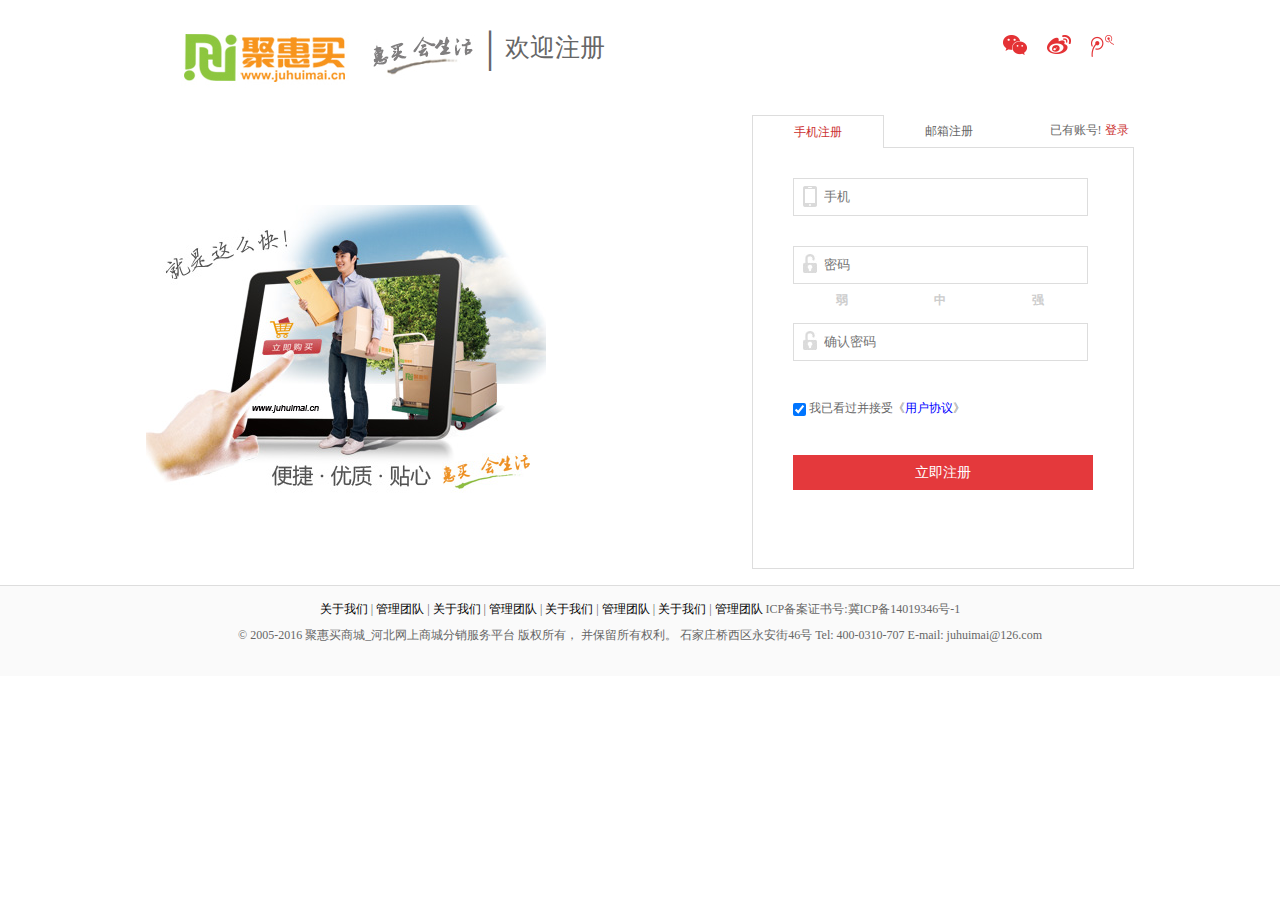
<file: login.html>
<!DOCTYPE html>
<html>
	<head>
		<meta charset="UTF-8">
		<title>注册页面</title>
		<link rel="shortcut icon" href="img/title-icon.gif" />
		<link rel="stylesheet" type="text/css" href="css/public.css"/>
		<link rel="stylesheet" type="text/css" href="css/login.css"/>
	</head>
	<body>
		<div id="head">
			<div class="margin clear">
				<a href="index.html" class="logo l">
					<img src="img/logo1.jpg"/>
				</a>
				<span>|</span>
				<b>欢迎注册</b>
				<div class="signbox r">
					<a href="#"></a>
					<a href="#"></a>
					<a href="#"></a>		
				</div>
			</div>
		</div>
		<div id="main">
			<div class="margin">
				<div class="wrap clear">
					<div class="imgbox"></div>
					<div class="loginbox">
						<div class="title clear">
							<ul class="clear">
								<li class="click">手机注册</li>
								<li>邮箱注册</li>
							</ul>
							<div class="have r">
								已有账号!
								<a href="register.html">登录</a>
							</div>
						</div>
						<div class="content">
							<div class="item">
								<div class="itemP">
									<div class="top clear">
										<i class="icon l"></i>
										<input type="text" class="l phone" placeholder="手机"/>
									</div>
									<div class="error"></div>
								</div>
								<div class="itemE">
									<div class="top clear">
										<i class="icon l"></i>
										<input type="text" class="l email" placeholder="email"/>
									</div>
									<div class="error"></div>
								</div>
							</div>
							<div class="item">
								<div class="top clear">
									<i class="icon l"></i>
									<input type="password" class="l psw" placeholder="密码"/>
								</div>
								<div class="error"></div>
								<div class="strong clear">
									<span class="l">弱</span>
									<span class="l">中</span>
									<span class="l">强</span>
								</div>
							</div>
							<div class="item">
								<div class="top clear">
									<i class="icon l"></i>
									<input type="password" class="l sure" placeholder="确认密码"/>
								</div>
								<div class="error"></div>
							</div>
							<div class="agreement">
								<input type="checkbox" checked="checked" class="accept"/>
								<i>我已看过并接受《<span>用户协议</span>》</i>
							</div>
							<a href="javascript:;" class="login">立即注册</a>
						</div>
					</div>
				</div>
			</div>
		</div>
		<div id="bottom">
			<div class="bb">
				<p>
					<a href="#">关于我们</a>
					<span>|</span>
					<a href="#">管理团队</a>
					<span>|</span>
					<a href="#">关于我们</a>
					<span>|</span>
					<a href="#">管理团队</a>
					<span>|</span>
					<a href="#">关于我们</a>
					<span>|</span>
					<a href="#">管理团队</a>
					<span>|</span>
					<a href="#">关于我们</a>
					<span>|</span>
					<a href="#">管理团队</a>
					<span>ICP备案证书号:冀ICP备14019346号-1</span>
				</p>
				<p> © 2005-2016 聚惠买商城_河北网上商城分销服务平台 版权所有，
					并保留所有权利。 石家庄桥西区永安街46号 Tel: 400-0310-707 
					E-mail: juhuimai@126.com
				</p>	
			</div>
		</div>
		<script src="js/jquery.1.11.3.min.js"></script>
		<script src="js/login.js"></script>
	</body>
</html>
</file>
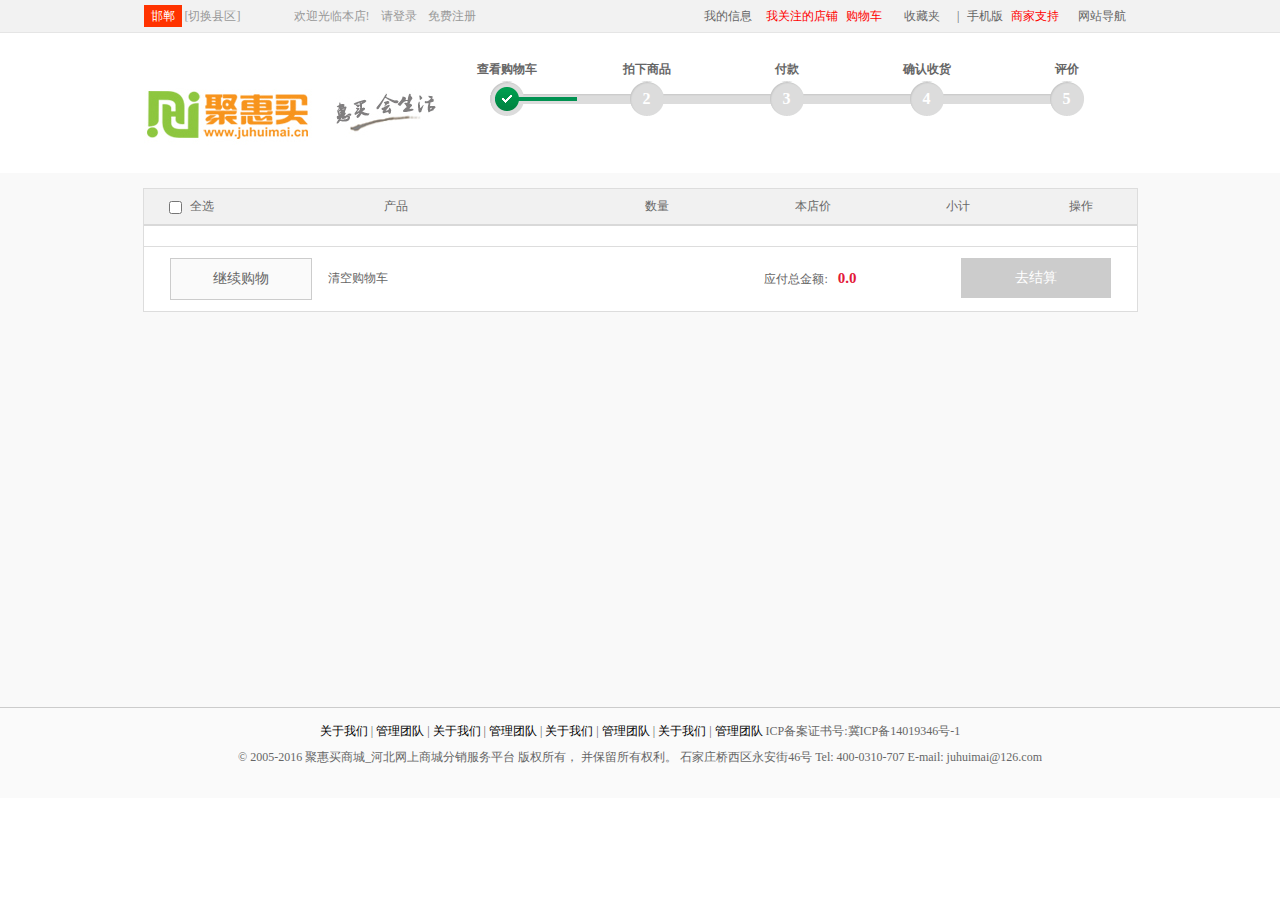
<file: pay.html>
<!DOCTYPE html>
<html>
	<head>
		<meta charset="UTF-8">
		<title>商品结算</title>
		<link rel="shortcut icon" href="img/title-icon.gif" />
		<link rel="stylesheet" href="css/public.css" />
		<link rel="stylesheet" href="css/top.css" />
		<link rel="stylesheet" href="css/pay.css" />
	</head>
	<body>
		<div id="addtop"></div>
		<div id="head">
			<div class="margin clear">
				<a href="index.html" class="logo l">
					<img src="img/logo-pay.jpg"/>
				</a>
				<ul class="process l clear">
					<li>
						<div class="word">查看购物车</div>
						<div class="bg"></div>
					</li>
					<li>
						<div class="word">拍下商品</div>
						<div class="bg">2</div>
					</li>
					<li>
						<div class="word">付款</div>
						<div class="bg">3</div>
					</li>
					<li>
						<div class="word">确认收货</div>
						<div class="bg">4</div>
					</li>
					<li>
						<div class="word">评价</div>
						<div class="bg">5</div>
					</li>
				</ul>
			</div>
		</div>
		<div id="main">
			<div class="margin">
				<div class="title">
					<ul class="clear">
						<li class="check">
							<input type="checkbox" class="allcheck" id="allcheck"/>
							<label for="allcheck">全选</label>
						</li>
						<li class="product">产品</li>
						<li class="amount">数量</li>
						<li class="price">本店价</li>
						<li class="total">小计</li>
						<li class="handle">操作</li>
					</ul>
				</div>
				<div class="content">
					<!--<ul class="clear">
						<li class="check"><input type="checkbox"/></li>
						<li class="product clear">
							<img src="img/bai.jpg" class="l"/>
							<p>苹果（Apple）iPhone 6 (A1586) 16GB 金色 移动联通电信4G手机 </p>
							<p>颜色:<span>白色</span></p>
						</li>
						<li class="amount">
							<div class="changeamount">
								<a href="javascript:;" class="add l">-</a>
								<input type="text" class="l" value="1"/>
								<a href="javascript:;" class="dec l">+</a>
							</div>
						</li>
						<li class="price">4988.0</li>
						<li class="total">4988.0</li>
						<li class="handle">删除</li>
					</ul>-->
				</div>
				<div class="bottom clear">
					<a href="javascript:;" class="continue l">继续购物</a>
					<b class="delete l">清空购物车</b>
					<a href="javascript:;" class="paymoneny r">去结算</a>
					<div class="allprice r">
						应付总金额:<span class="paynum">0.0</span>
					</div>
				</div>
			</div>
		</div>
		<!--底部区域-->
		<div id="bottom">
			<div class="bb">
				<p>
					<a href="#">关于我们</a>
					<span>|</span>
					<a href="#">管理团队</a>
					<span>|</span>
					<a href="#">关于我们</a>
					<span>|</span>
					<a href="#">管理团队</a>
					<span>|</span>
					<a href="#">关于我们</a>
					<span>|</span>
					<a href="#">管理团队</a>
					<span>|</span>
					<a href="#">关于我们</a>
					<span>|</span>
					<a href="#">管理团队</a>
					<span>ICP备案证书号:冀ICP备14019346号-1</span>
				</p>
				<p> © 2005-2016 聚惠买商城_河北网上商城分销服务平台 版权所有，
					并保留所有权利。 石家庄桥西区永安街46号 Tel: 400-0310-707 
					E-mail: juhuimai@126.com
				</p>	
			</div>
		</div>
		<script src="js/jquery.1.11.3.min.js"></script>
		<script src="js/jquery.cookie.js"></script>
		<script src="js/pay.js"></script>
	</body>
</html>
</file>
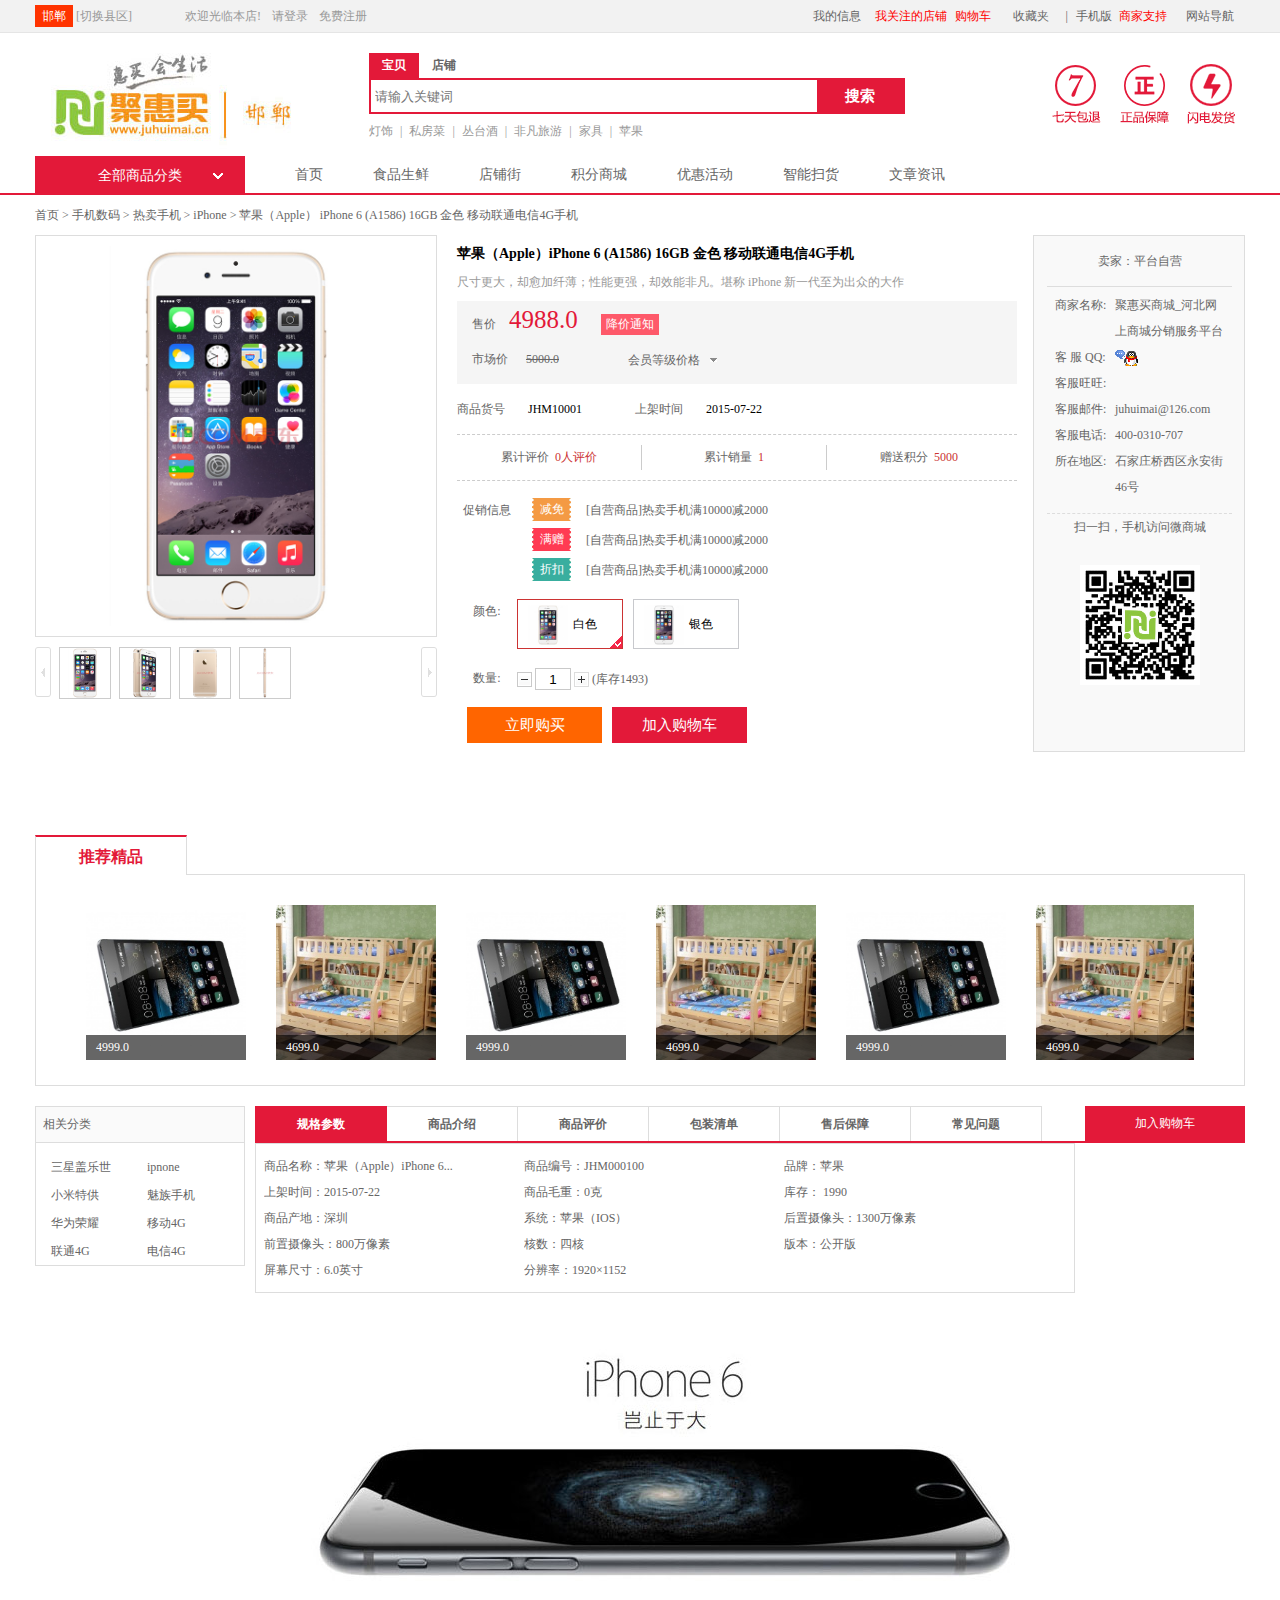
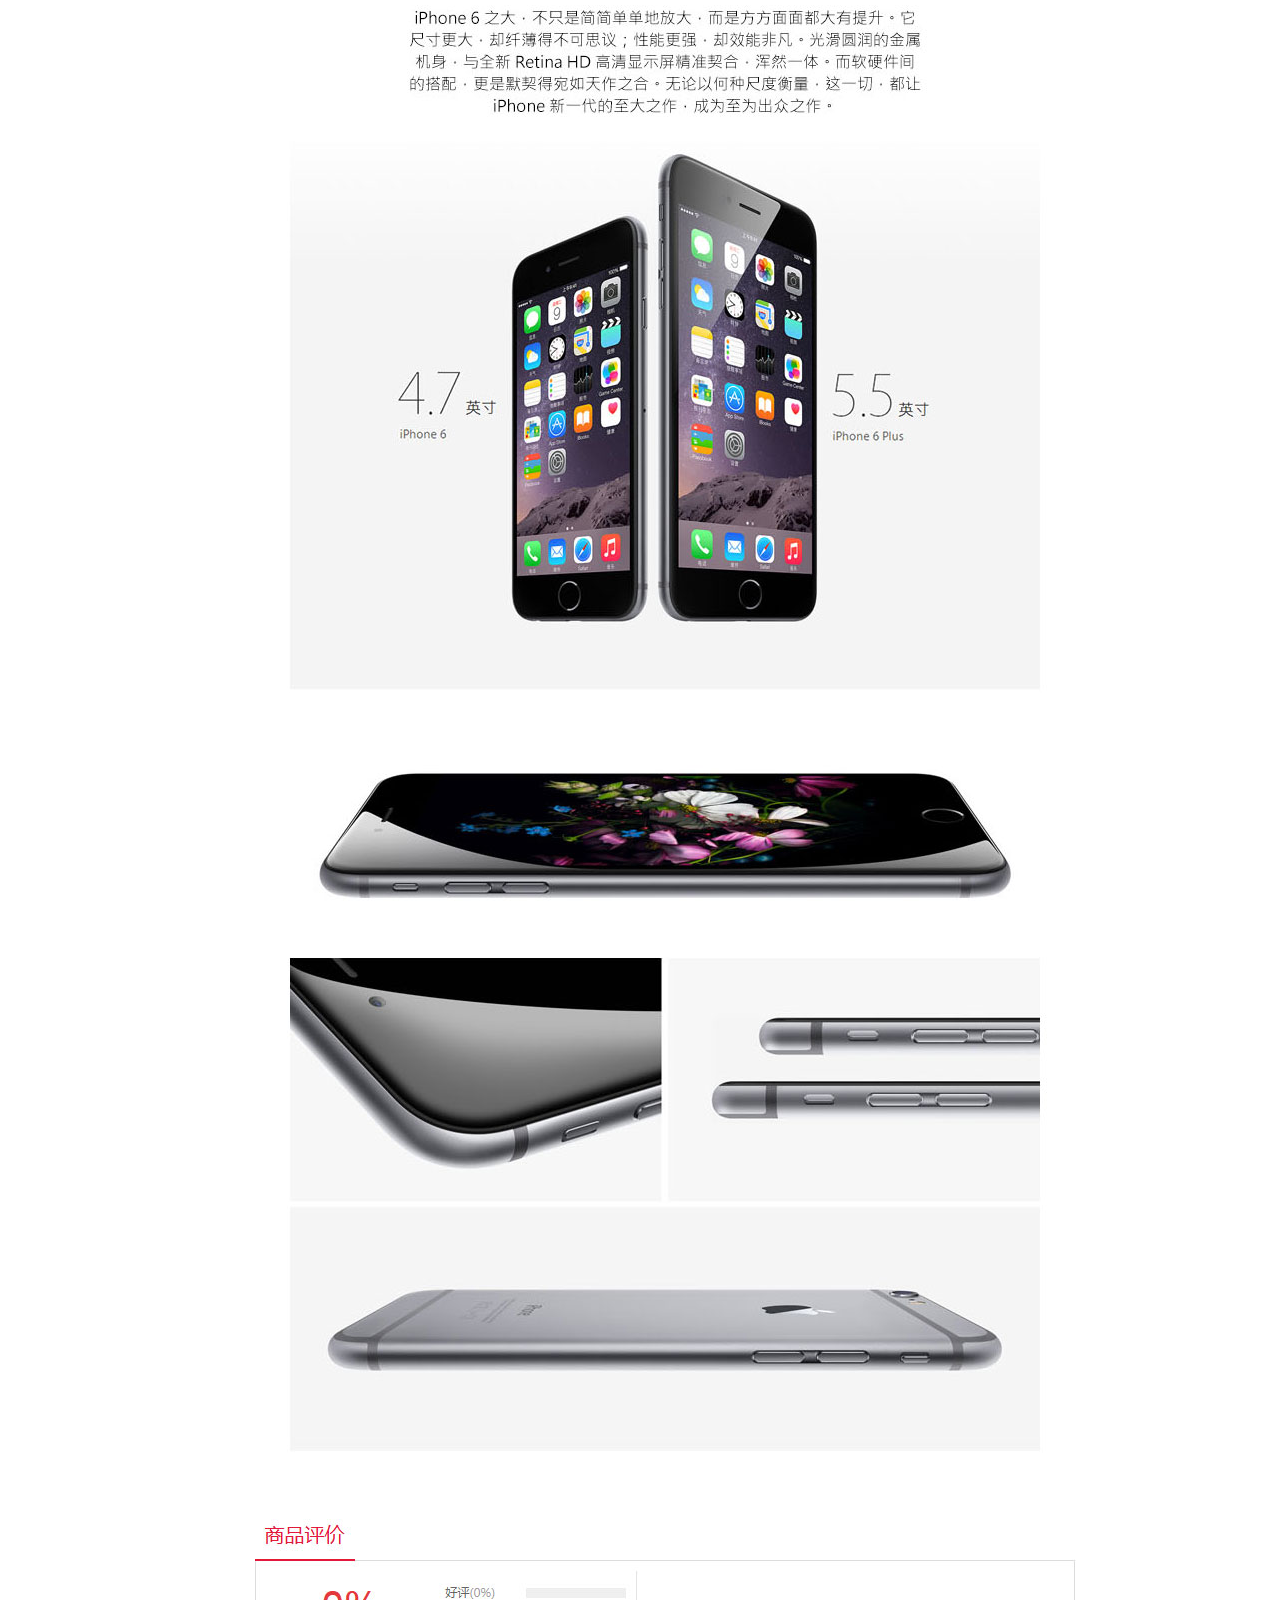
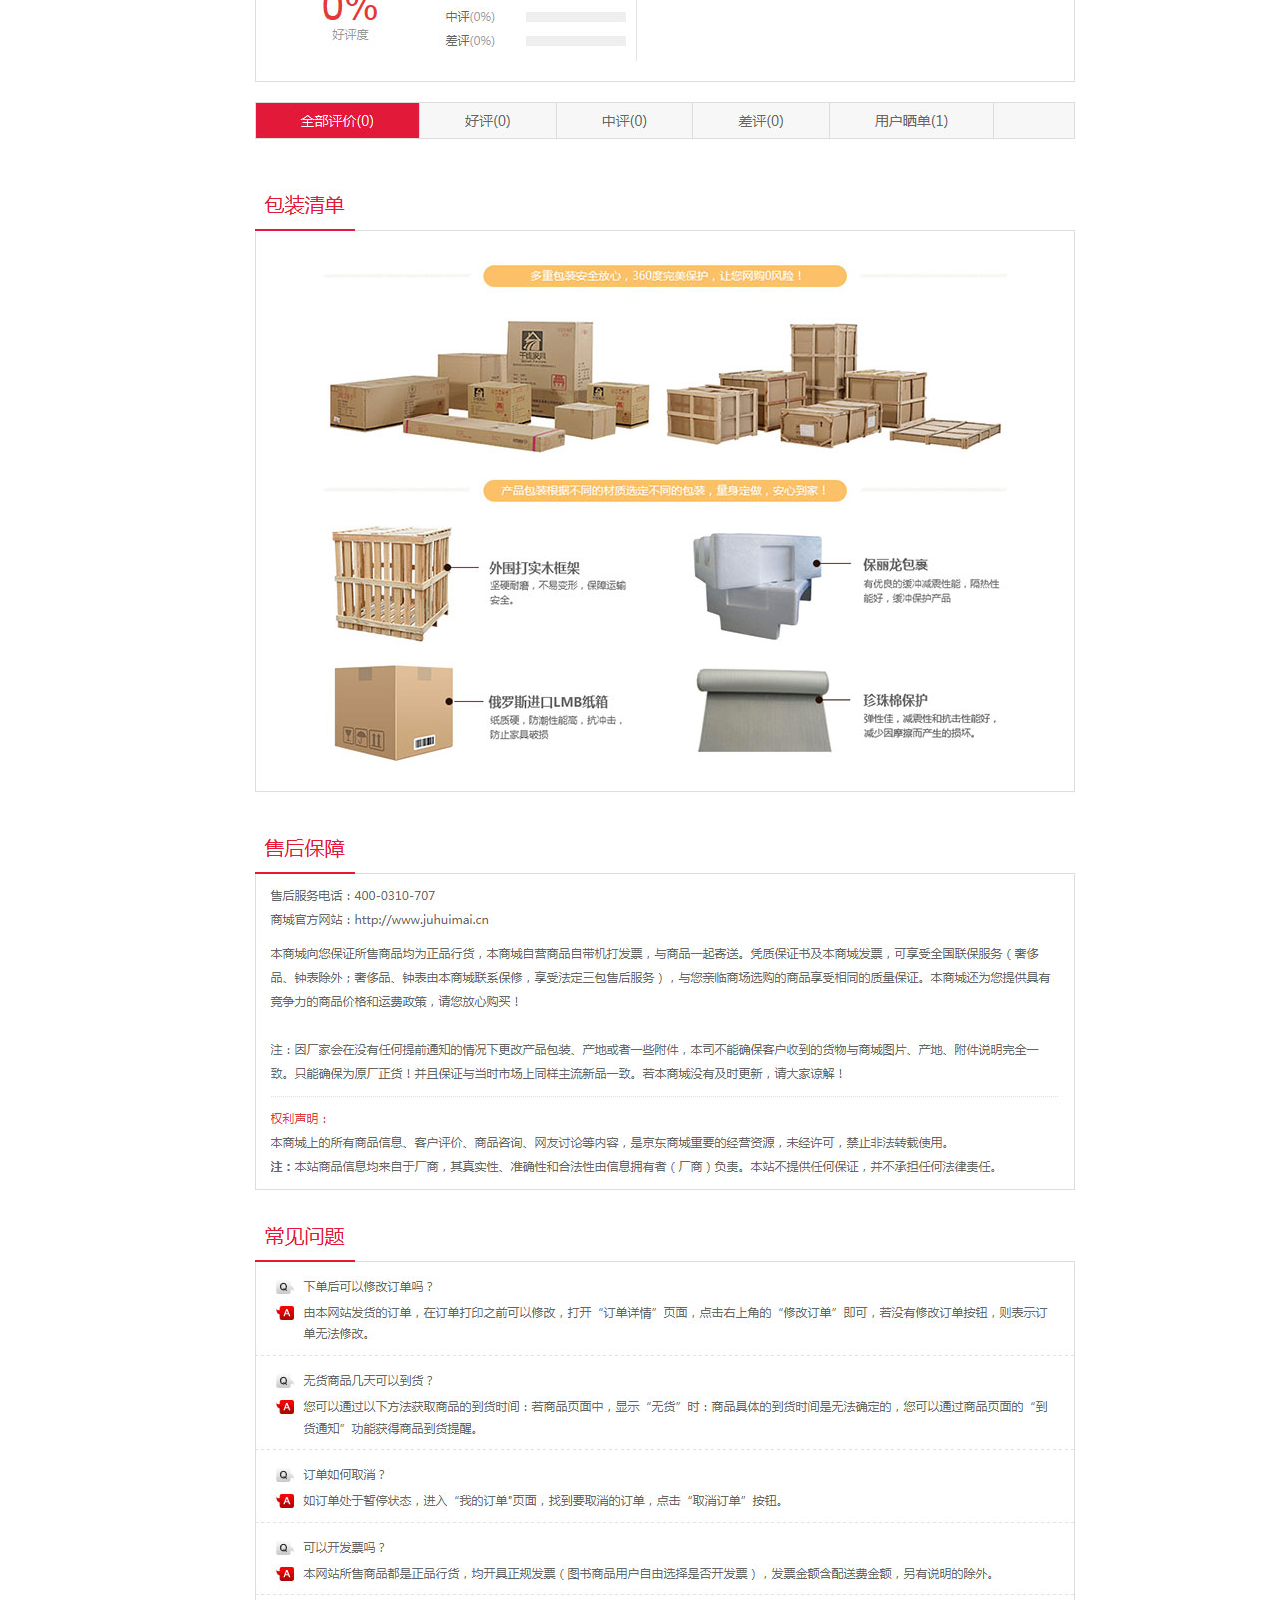
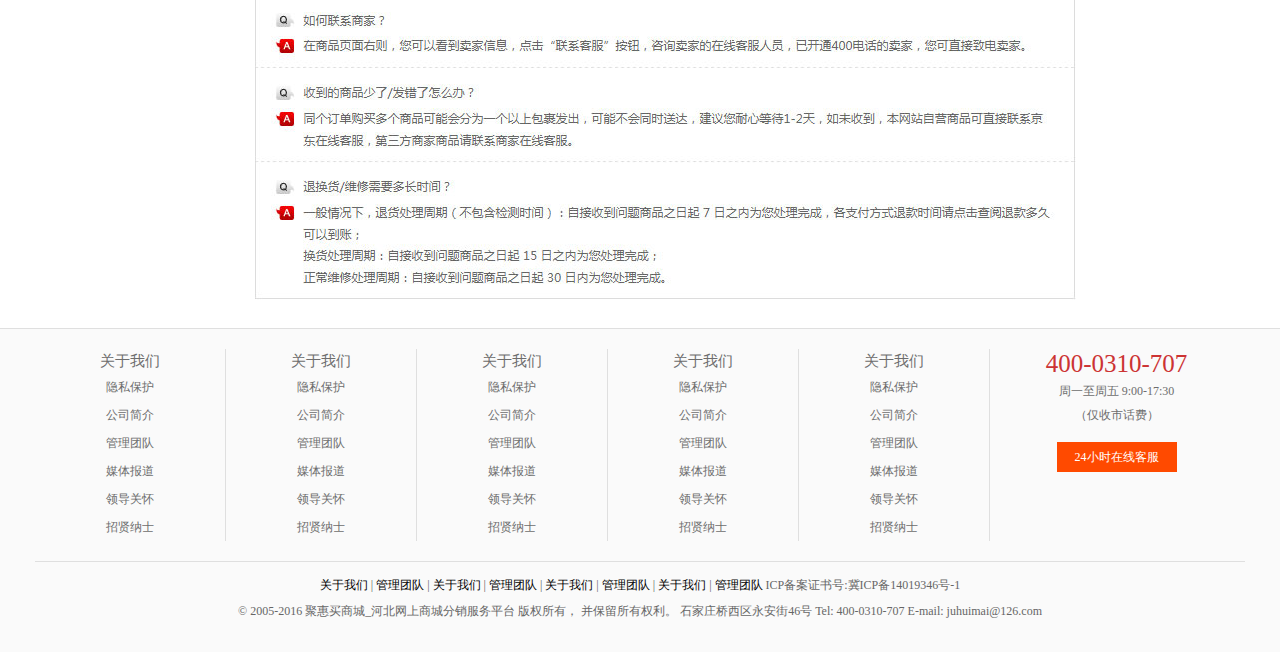
<file: product.html>
<!DOCTYPE html>
<html>
	<head>
		<meta charset="UTF-8">
		<title>商品详情</title>
		<link rel="shortcut icon" href="img/title-icon.gif" />
		<link rel="stylesheet" type="text/css" href="css/public.css"/>
		<link rel="stylesheet" type="text/css" href="css/head.css"/>
		<link rel="stylesheet" type="text/css" href="css/bottom.css"/>
		<link rel="stylesheet" type="text/css" href="css/product.css"/>
	</head>
	<body>
		<!--头部区-->
		<div class="addhead"></div>
		<!--标题区-->
		<div id="title">
			<div class="margin">
				<p>首页 > 手机数码 > 热卖手机 > iPhone > 苹果（Apple）
					iPhone 6 (A1586) 16GB 金色 移动联通电信4G手机
				</p>
			</div>
		</div>
		<!--main区-->
		<div id="main" data-gid="10001">
			<div class="margin clear">
				<div class="exhibition l">
					<div class="bigger">
						<div class="small">
							<img src="img/bigimg1.jpg" />
							<img src="img/bigimg2.jpg" />
							<img src="img/bigimg3.jpg" />
							<img src="img/bigimg4.jpg" />
							<div class="filter"></div>
						</div>
						<div class="big">
							<img src="img/bigimg1.jpg" />
						</div>
					</div>
					<div class="exhibitionlist clear">
						<i class="btnl l"></i>
						<i class="btnr r"></i>
						<ul class="clear l">
							<li><img src="img/bigimg1.jpg"/></li>
							<li><img src="img/bigimg2.jpg"/></li>
							<li><img src="img/bigimg3.jpg"/></li>
							<li><img src="img/bigimg4.jpg"/></li>
						</ul>
					</div>
				</div>
				<div class="sellerinformation r">
					<div class="title">卖家：平台自营</div>
					<div class="content">
						<div class="contentitem clear">
							<div class="iteml l">商家名称:</div>
							<div class="itemr r">聚惠买商城_河北网上商城分销服务平台</div>
						</div>
						<div class="contentitem clear">
							<div class="iteml l">客 服 QQ:</div>
							<div class="itemr r"><img src="img/pa.gif"/></div>
						</div>
						<div class="contentitem clear">
							<div class="iteml l">客服旺旺:</div>
							<div class="itemr r">&nbsp;</div>
						</div>
						<div class="contentitem clear">
							<div class="iteml l">客服邮件:</div>
							<div class="itemr r">juhuimai@126.com</div>
						</div>
						<div class="contentitem clear">
							<div class="iteml l">客服电话:</div>
							<div class="itemr r">400-0310-707</div>
						</div>
						<div class="contentitem clear">
							<div class="iteml l">所在地区:</div>
							<div class="itemr r">石家庄桥西区永安街46号</div>
						</div>
					</div>
					<div class="mobile">
						<p>扫一扫，手机访问微商城</p>
						<img src="img/app.jpg"/>
					</div>
				</div>
				<div class="productinformation l">
					<div class="title">
						<h3>苹果（Apple）iPhone 6 (A1586) 16GB 金色 移动联通电信4G手机</h3>
						<p>尺寸更大，却愈加纤薄；性能更强，却效能非凡。堪称 iPhone
							新一代至为出众的大作</p>
					</div>
					<div class="aboutprice">
						<p class="nowprice">
							<span class="sale">售价</span>
							<span class="price">4988.0</span>
							<span class="tellme">降价通知</span>
						</p>
						<div class="preprice">
							<b>市场价</b>
							<b class="delprice">5000.0</b>
							<div class="diffprice">
								<a href="javascript:;">
									会员等级价格
								</a>
								<ul>
									<li>铜牌会员：4643.6</li>
									<li>银牌会员：4543.6</li>
									<li>金牌会员：4343.6</li>
								</ul>
							</div>
						</div>
					</div>
					<div class="productnum">
						<span>商品货号</span>
						<span>JHM10001</span>
						<span>上架时间</span>
						<span>2015-07-22</span>
					</div>
					<ul class="state clear">
						<li><span>累计评价</span><span class="red">0人评价</span></li>
						<li><span>累计销量</span><span class="red">1</span></li>
						<li><span>赠送积分</span><span class="red">5000</span></li>
					</ul>
					<div class="productdes">
						<div class="item clear">
							<div class="title l">促销信息</div>
							<div class="content1 l">
								<ul>
									<li class="clear">
										<span class="color l">
											减免
										</span>
										<span class="privilege l">
											 [自营商品]热卖手机满10000减2000 
										</span>
									</li>
									<li class="clear">
										<span class="color l">
											满赠
										</span>
										<span class="privilege l">
											 [自营商品]热卖手机满10000减2000 
										</span>
									</li>
									<li class="clear">
										<span class="color l">
											折扣
										</span>
										<span class="privilege l">
											 [自营商品]热卖手机满10000减2000 
										</span>
									</li>
								</ul>
							</div>
						</div>
						<div class="item clear">
							<div class="title l">颜色:</div>
							<div class="content2 l clear"></div>
						</div>
						<div class="item clear">
							<div class="title l">数量:</div>
							<div class="content3 l clear">
								<a href="javascript:;" class="decrease"></a>
								<input type="text" value="1"/>
								<a href="javascript:;" class="add"></a>
								<span>(库存1493)</span>
							</div>
						</div>
					</div>
					<div class="btn clear">
						<span class="l">立即购买</span>
						<span class="addcart l">加入购物车</span>
					</div>
				</div>
			</div>
		</div>
		<!--推荐精品区-->
		<div id="recommend">
			<div class="margin">
				<div class="title clear">
					<span class="l">推荐精品</span>
				</div>
				<div class="content">
					<div class="box">
						<ul class="clear">
							<li>
								<img src="img/re1.jpg"/>
								<div class="des">
									<p>4999.0</p>
									<p class="over">华为Mate8 现货带票【送钢化膜皮套】...</p>
								</div>
							</li>
							<li>
								<img src="img/re2.jpg"/>
								<div class="des">
									<p>4699.0</p>
									<p class="over">中派 进口芬兰松木家具</p>
								</div>
							</li>
							<li>
								<img src="img/re1.jpg"/>
								<div class="des">
									<p>4999.0</p>
									<p class="over">华为Mate8 现货带票【送钢化膜皮套】...</p>
								</div>
							</li>
							<li>
								<img src="img/re2.jpg"/>
								<div class="des">
									<p>4699.0</p>
									<p class="over">中派 进口芬兰松木家具</p>
								</div>
							</li>
							<li>
								<img src="img/re1.jpg"/>
								<div class="des">
									<p>4999.0</p>
									<p class="over">华为Mate8 现货带票【送钢化膜皮套】...</p>
								</div>
							</li>
							<li>
								<img src="img/re2.jpg"/>
								<div class="des">
									<p>4699.0</p>
									<p class="over">中派 进口芬兰松木家具</p>
								</div>
							</li>
							<li>
								<img src="img/re1.jpg"/>
								<div class="des">
									<p>4999.0</p>
									<p class="over">华为Mate8 现货带票【送钢化膜皮套】...</p>
								</div>
							</li>
							<li>
								<img src="img/re2.jpg"/>
								<div class="des">
									<p>4699.0</p>
									<p class="over">中派 进口芬兰松木家具</p>
								</div>
							</li>
						</ul>
					</div>
					<a href="javascript:;" class="arrowl">&lt;</a>
					<a href="javascript:;" class="arrowr">&gt;</a>
				</div>	
			</div>
		</div>
		<!--about 区-->
		<div id="about">
			<div class="margin clear">
				<div class="classify l">
					<div class="title">相关分类</div>
					<ul>
						<li>三星盖乐世</li>
						<li>ipnone</li>
						<li>小米特供</li>
						<li>魅族手机</li>
						<li>华为荣耀</li>
						<li>移动4G</li>
						<li>联通4G</li>
						<li>电信4G</li>
					</ul>
				</div>
				<div class="iphone r">
					<ul class="title clear">
						<li class="click">规格参数</li>
						<li>商品介绍</li>
						<li>商品评价</li>
						<li>包装清单</li>
						<li>售后保障</li>
						<li>常见问题</li>
						<div class="last"><a href="javascript:;">加入购物车</a></div>
					</ul>
					<div class="content">
						<div class="contentitem first">
							<table>
								<tr>
									<td>商品名称：苹果（Apple）iPhone 6...</td>
									<td>商品编号：JHM000100</td>
									<td>品牌：苹果</td>
								</tr>
								<tr>
									<td>上架时间：2015-07-22</td>
									<td>商品毛重：0克</td>
									<td>库存： 1990 </td>
								</tr>
								<tr>
									<td>商品产地：深圳</td>
									<td>系统：苹果（IOS）</td>
									<td>后置摄像头：1300万像素</td>
								</tr>
								<tr>
									<td>前置摄像头：800万像素</td>
									<td>核数：四核</td>
									<td>版本：公开版</td>
								</tr>
								<tr>
									<td>屏幕尺寸：6.0英寸</td>
									<td>分辨率：1920×1152</td>
								</tr>
							</table>
						</div>
						<div class="contentitem"><img src="img/iphoneimg.jpg"/></div>
						<div class="contentitem"><img src="img/iphonehow.jpg"/></div>
						<div class="contentitem"><img src="img/iphonelist.jpg"/></div>
						<div class="contentitem"><img src="img/iphoneafter.jpg"/></div>
						<div class="contentitem"><img src="img/iphoneques.jpg"/></div>
					</div>
				</div>
			</div>
		</div>
		<!--底部区-->
		<div id="addbottom"></div>
		<script src="js/jquery.1.11.3.min.js" charset="utf-8"></script>
		<script src="js/jquery.cookie.js" type="text/javascript" charset="utf-8"></script>
		<script src="js/product.js" charset="utf-8"></script>
	</body>
</html>
</file>
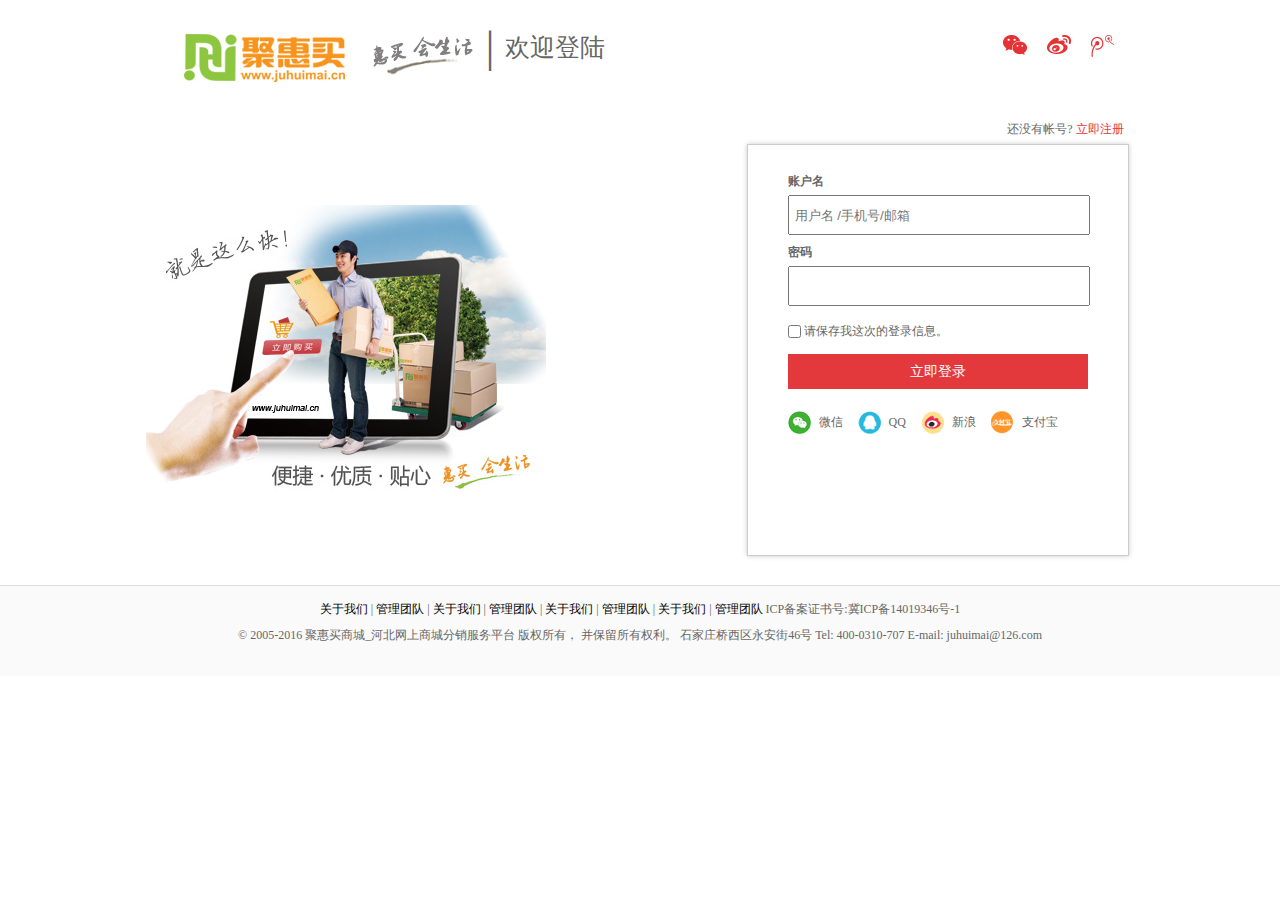
<file: register.html>
<!DOCTYPE html>
<html>
	<head>
		<meta charset="UTF-8">
		<title>登录页面</title>
		<link rel="shortcut icon" href="img/title-icon.gif" />
		<link rel="stylesheet" type="text/css" href="css/public.css"/>
		<link rel="stylesheet" type="text/css" href="css/register.css"/>
	</head>
	<body>
		<div id="head">
			<div class="margin clear">
				<a href="index.html" class="logo l">
					<img src="img/logo1.jpg"/>
				</a>
				<span>|</span>
				<b>欢迎登陆</b>
				<div class="signbox r">
					<a href="#"></a>
					<a href="#"></a>
					<a href="#"></a>		
				</div>
			</div>
		</div>
		<div id="main">
			<div class="margin">
				<div class="wrap clear">
					<div class="imgbox"></div>
					<div class="registerbox">
						<div class="title">
							<span>还没有帐号?</span>
							<a href="#">立即注册</a>
						</div>
						<div class="content">
							<div class="item">
								<label>账户名</label><br/>
								<input type="text" placeholder="用户名 /手机号/邮箱"/>
							</div>
							<div class="item">
								<label>密码</label><br/>
								<input type="password"/>
							</div>
							<div class="check">
								<input type="checkbox"/>
								<span>请保存我这次的登录信息。</span>
							</div>
							<a href="javascript:;">立即登录</a>
							<ul class="clear">
								<li><i></i>微信</li>
								<li><i></i>QQ</li>
								<li><i></i>新浪</li>
								<li><i></i>支付宝</li>
							</ul>
						</div>
					</div>
				</div>
			</div>
		</div>
		<div id="bottom">
			<div class="bb">
				<p>
					<a href="#">关于我们</a>
					<span>|</span>
					<a href="#">管理团队</a>
					<span>|</span>
					<a href="#">关于我们</a>
					<span>|</span>
					<a href="#">管理团队</a>
					<span>|</span>
					<a href="#">关于我们</a>
					<span>|</span>
					<a href="#">管理团队</a>
					<span>|</span>
					<a href="#">关于我们</a>
					<span>|</span>
					<a href="#">管理团队</a>
					<span>ICP备案证书号:冀ICP备14019346号-1</span>
				</p>
				<p> © 2005-2016 聚惠买商城_河北网上商城分销服务平台 版权所有，
					并保留所有权利。 石家庄桥西区永安街46号 Tel: 400-0310-707 
					E-mail: juhuimai@126.com
				</p>	
			</div>
		</div>
		<script src="js/jquery.1.11.3.min.js"></script>
		<script src="js/register.js"></script>
	</body>
</html>
</file>
<file: css/public.css>
@charset "utf-8";
body{font:12px/24px "宋体";color:#666;word-wrap:break-word;}
body,ol,ul,h1,h2,h3,h4,h5,h6,p,th,td,dl,dd,form,fieldset,legend,input,textarea,select{margin:0;padding:0;}
li{list-style:none;}
a,u,del,s{text-decoration:none;color:#000;}
a img{border:0;}
i,em{font-style:normal;}
b,th,strong{font-weight:normal;}
img{vertical-align:middle;} 
table{border-collapse:collapse;}
input,textarea{outline:none;}

.cu{cursor:pointer;}
.clear{zoom:1;}
.clear:after{content:"";clear:both;display:block;height:0;overflow:hidden;visibility:hidden;}
.clearx{clear:both;}
.over{overflow:hidden;text-overflow:ellipsis;white-space:nowrap;}
.vm{vertical-align:middle;display:inline-block;}
.vcenter{width:0px;height:100%;vertical-align:middle;display:inline-block;}
.dis100{display:block;width:100%;height:100%;}
.ind2{text-indent:2em;}
.bor0{border:0;}
.l{float:left;}
.r{float:right;}
.pl_1{position:relative;top:-1px;}
.pl_2{position:relative;top:-2px;}
</file>
<file: css/index.css>
@charset "utf-8";
.margin{
	margin:0 auto;
	width:1210px;
}
/*top区开始*/
#top{
	width:100%;
	height:32px;
	border-bottom: 1px solid #e5e5e5;
	background: #f2f2f2;
}
#top .top-l .where{
	display: inline-block;
	vertical-align: middle;
	position:relative;
}
#top .top-l .local-icon{
	display:inline-block;
	height:32px;
	vertical-align: middle;
	width:10px;
	background: url(../img/curcity.png) no-repeat -6px 3px ;
}
#top .top-l .where:hover .local-list{
	display:block;
}
#top .top-l .where .local-list{
	width:200px;
	height:330px;
	border:1px solid #ccc;
	position:absolute;
	top:22px;
	background: #fff;
	padding:0 10px 0;
	color:#000;
	z-index: 100;
	display:none;
}
#top .top-l .where .local-list .title{
	line-height: 40px;
	border-bottom: 1px solid #e5e5e5;
}
#top .top-l .where .local-list .title b{
	font-weight: 700;
}
#top .top-l .where .local-list ul li{
	height:32px;
}
#top .top-l .where .local-list ul li span.letter{
	width:20px;
	height:20px;
	background: #ccc;
	text-align: center;
	border-radius: 50%;
	color:#fff;
	line-height: 20px;
	margin-right: 6px;
}
#top .top-l .where .local-list ul li span.city{
	line-height: 32px;
	padding:0 3px 0;
}
#top .top-l .where .local-list ul li span.city:hover{
	background:#ff3300;
	color:#fff;
	cursor:pointer;
}
#top .top-l span,#top .top-l a{
	display: inline-block;
}
#top .top-l span.local{
	width:38px;
	height:22px;
	background: #ff3300;
	color:#fff;
	text-align: center;
	font:12px/22px "";
	cursor: pointer;
}
#top .top-l a.change-local{
	margin-right: 50px;
}
#top .top-l a,span.welcome{
	height:32px;
	font:12px/32px "";
	color:#999;
	vertical-align: middle;
}
#top .top-l a:hover{
	color:red;
	text-decoration: underline;
}
#top .top-l span.welcome{
	margin-right: 8px;
}
#top .top-l a.login{
	margin-right: 8px;
}

#top .top-r .message{
	display: inline-block;
	width:70px;
	height:32px;
	text-align: center;
	position:relative;
	
}
#top .top-r .message:hover{
	background: #fff;
	height:33px;
	width:68px;
	border-left:1px solid #ccc;
	border-right:1px solid #ccc;
}
#top .top-r .message:hover .my-message{
	display:block;
}
#top .top-r .message:hover .my{
	color:red;
	text-decoration: underline;
	cursor:pointer;
}
#top .top-r .message .my{
	line-height: 32px;
}
#top .top-r .message .my-message{
	width:94px;
	background: #fff;
	border:1px solid #ccc;
	border-top:0px;
	position:absolute;
	left:-1px;
	top:33px;
	display:none;
}
#top .top-r .message .my-message p:hover{
	color:red;
	text-decoration: underline;
	cursor:pointer;
}
#top .top-r .dianpu{
	line-height: 32px;
	color:red;
	cursor:pointer;
	padding-left: 15px;
	background: url(../img/user_header.png) no-repeat -292px -25px;
}
#top .top-r .dianpu:nth-child(2){
	margin-right: 5px;
}
#top .top-r .dianpu:nth-child(3){
	background-position:-295px -4px;
	padding-right: 3px;
}
#top .top-r .dianpu:nth-child(7){
	background:none;
	padding-left:0px;
}
#top .top-r .dianpu:hover{
	text-decoration: underline;
}
#top .top-r .line{
	margin-right: 7px;
}
#top .top-r .phone{
	display: inline-block;
	width:55px;
	height:32px;
	text-align: center;
	position:relative;	
	cursor: pointer;
	
}
#top .top-r .phone:hover{
	width:53px;
	background: #fff;
	height:33px;
	border-left:1px solid #ccc;
	border-right:1px solid #ccc;
	color:red;
	text-decoration: underline;
}
#top .top-r .phone:hover .app{
	display:block;
}
#top .top-r .phone .mobile{
	line-height: 32px;
	padding-left: 15px;
	background: url(../img/user_header.png) no-repeat -362px -4px;
}
#top .top-r .phone .app{
	position:absolute;
	top:33px;
	padding:5px;
	background: #fff;
	border:1px solid #ccc;
	border-top:0px;
	left:-1px;
	display:none;
}
#top .top-r .phone .app img{
	display:block;
	width:140px;
}
#top .top-r .nav{
	display: inline-block;
	width:70px;
	height:32px;
	text-align: center;
	position:relative;	
	cursor: pointer;
}
#top .top-r .nav:hover{
	background: #fff;
	height:33px;
	width:68px;
	border-left:1px solid #ccc;
	border-right:1px solid #ccc;
}
#top .top-r .nav:hover .nav-content{
	display:block;
}
#top .top-r .nav:hover .nav-title{
	color:red;
	text-decoration: underline;	
}
#top .top-r .nav .nav-title{
	line-height: 32px;
	padding-left: 16px;
	background: url(../img/user_header.png) no-repeat -293px -42px;
}
#top .top-r .nav .nav-content{
	width:1208px;
	height:120px;
	padding-top:18px;
	border:1px solid #ccc;
	border-top:0px solid #ccc;
	position:absolute;
	right:-1px;
	top:33px;
	background: #fff;
	display:none;
}
#top .top-r .nav .nav-content .product{
	width:411px;
	padding-left: 29px;
	text-align: left;
}
#top .top-r .nav .nav-content .product .product-title{
	line-height: 38px;
	font-size: 15px;
	color:#f6762b;
	font-weight: 700;
}
#top .top-r .nav .nav-content .product .product-content li{
	float:left;
	line-height: 30px;
	margin-right: 33px;
}
#top .top-r .nav .nav-content .product .product-content li:hover{
	color:#f6762b;
	text-decoration: underline;
}
#top .top-r .nav .nav-content .market{
	width:376px;
	padding-left: 29px;
	text-align: left;
	border-left:1px solid #ccc;
	border-right:1px solid #ccc;
}
#top .top-r .nav .nav-content .market .market-title{
	line-height: 38px;
	font-size: 15px;
	color:#4252aa;
	font-weight: 700;
}
#top .top-r .nav .nav-content .market .market-content li{
	float:left;
	line-height: 30px;
	margin-right: 60px;
}
#top .top-r .nav .nav-content .market .market-content li:hover{
	color:#4252aa;
	text-decoration: underline;
}
#top .top-r .nav .nav-content .about{
	width:250px;
	padding-left: 29px;
	text-align: left;
}
#top .top-r .nav .nav-content .about .about-title{
	line-height: 38px;
	font-size: 15px;
	color:#000;
	font-weight: 700;
}
#top .top-r .nav .nav-content .about .about-content li{
	float:left;
	line-height: 30px;
	margin-right: 33px;
}
#top .top-r .nav .nav-content .about .about-content li:hover{
	color:#000;
	text-decoration: underline;
}
/*head区开始*/
#head{
	width:100%;
	height:103px;
	padding-top: 20px;
}
#head .sesrch{
	width:542px;
	margin:0 auto;
}
#head .sesrch .search-top{
	height:25px;
}
#head .sesrch .search-top span{
	width:50px;
	height:25px;
	text-align: center;
	font:700 12px/25px "";
	cursor:pointer;
}
#head .sesrch .search-top span:hover{
	background: pink;
	color:#e31939;
}
#head .sesrch .search-top span.bg{
	background: #e31939;
	color:#fff;
}
#head .sesrch .search-input{
	width:532px;
	height:32px;
	border:2px solid #e31939;
	margin-bottom: 5px;
}
#head .sesrch .search-input input{
	border:0;
	outline: none;
	width:442px;
	height:32px;
	padding-left:4px;
	float: left;
}
#head .sesrch .search-input a{
	height:32px;
	width:86px;
	background: #e31939;
	color:#fff;
	text-align: center;
	font:700 15px/32px "";
	float: left;
}
#head .sesrch .search-bottom a{
	color:#999;
}
#head .sesrch .search-bottom span{
	color:#999;
	margin:0 4px;
}
/*nav区开始*/
#nav{
	width:100%;
	height:37px;
	border-bottom:2px solid #e31939;
	
}
#nav .allgoods{
	width:210px;
	height:39px;
	background: #e31939;
	text-align: center;
	position:relative;
}
#nav .allgoods span{
	color:#fff;
	font:14px/39px "微软雅黑";
}
#nav .allgoods i{
	display: inline-block;
	width:10px;
	height:10px;
	background: url(../img/user_header.png) no-repeat -428px -115px;
	position:absolute;
	top:17px;
	right:22px;
}
#nav .allgoods ul.goodslist{
	text-align: left;
	width:208px;
	height:513px;
	border: 1px solid #e7e7e7;
	border-top:0;
	position:relative;
	background:rgba(255,255,255,0.7);
	position:absolute;
	z-index: 20;
	top:39px;
}
#nav .allgoods ul.goodslist li.li1{
	padding:0 14px;
	height:65px;
}
#nav .allgoods ul.goodslist li.li1.hover{
	background: url(../img/nav.png);
	width:186px;
	margin-left:-5px;
	opacity:0.7;
	height:65px;
}
#nav .allgoods ul.goodslist li.li1.hover .liitem{
	padding-left: 5px;
	border:0px;
	height:52px;
}
#nav .allgoods ul.goodslist li.li1.hover .liitem a{
	color:#fff;
}
#nav .allgoods ul.goodslist li.li1.hover .liitem h3{
	color:#fff;
	background: url(../img/icohover.png) no-repeat;
}
#nav .allgoods ul.goodslist li.li1 .liitem{
	border-bottom: 1px solid #ccc;
	height:51px;
	padding-top:13px;
}
#nav .allgoods ul.goodslist li.li1 .liitem h3{
	padding-left: 42px;
	background: url(../img/ico.png) no-repeat;
	font:14px/20px "";
	color:#000;
}
#nav .allgoods ul.goodslist li.li1 .liitem p{
	padding-left: 40px;
	width:138px;
	font:12px/26px "";
	height:26px;
	font-family: "微软雅黑";
}

#nav .allgoods ul.goodslist li.li2{
	padding:0 14px;
	height:65px;
}
#nav .allgoods ul.goodslist li.li2.hover{
	background: url(../img/nav.png);
	width:186px;
	margin-left:-5px;
	opacity:0.7;
	height:65px;
}
#nav .allgoods ul.goodslist li.li2.hover .liitem{
	padding-left: 5px;
	border:0px;
	height:52px;
}
#nav .allgoods ul.goodslist li.li2.hover .liitem a{
	color:#fff;
}
#nav .allgoods ul.goodslist li.li2.hover .liitem h3{
	color:#fff;
	background: url(../img/icohover.png) no-repeat;
	background-position:0 -25px ;
}
#nav .allgoods ul.goodslist li.li2 .liitem{
	border-bottom: 1px solid #ccc;
	height:51px;
	padding-top:13px;
}
#nav .allgoods ul.goodslist li.li2 .liitem h3{
	padding-left: 42px;
	background: url(../img/ico.png) no-repeat;
	background-position:0 -25px ;
	font:14px/20px "";
	color:#000;
}
#nav .allgoods ul.goodslist li.li2 .liitem p{
	padding-left: 40px;
	width:138px;
	font:12px/26px "";
	height:26px;
	font-family: "微软雅黑";
}
#nav .allgoods .goodscontent{
	width:760px;
	padding:0 15px;
	border:1px solid #c33;
	background:#fff;
	position:absolute;
	left:209px;
	top:0;
	display:none;
	background: #fff;
	z-index: 20;
}
#nav .allgoods .goodscontent .goodsitem{
	display:none;
	background: #fff;
}
#nav .allgoods .goodscontent .divitem{
	width:534px;
	padding:11px 0;
	border-bottom: 1px dashed #ccc;
}
#nav .allgoods .goodscontent .divitem .goodstitle{
	width:104px;
	text-align: center;
	line-height: 27px;
	font-size: 12px;
	font-weight: 700;
	color:#575b5e;
}
#nav .allgoods .goodscontent .divitem .goodsneirong{
	width:430px;
}
#nav .allgoods .goodscontent .divitem .goodsneirong li{
	float:left;
	width:105px;
	line-height: 27px;
	cursor:pointer;
}
#nav .allgoods .goodscontent li:hover{
	color:red;
	text-decoration: underline;
}
#nav .allgoods .goodscontent .recommend{
	width:196px;
	padding-top:11px;
}
#nav .allgoods .goodscontent .recommend .recommend-title{
	font:700 12px/28px "";
	color:#b5334b;
	border-bottom: 1px dashed #ccc;
}
#nav .allgoods .goodscontent .recommend .recommend-content{
	padding-top: 8px;
}
#nav .allgoods .goodscontent .recommend .recommend-content li{
	cursor:pointer;
	width:90px;
	float:left;
}
#nav ul.about{
	height:37px;
	line-height: 37px;
	font-size:14px;
}
#nav ul.about li{
	float:left;
	margin-left: 50px;
	cursor:pointer;
}
#nav ul.about li:hover{
	color:#c33;
}
/*banner区开始*/
#banner{
	width:100%;
	height:514px;
	position:relative;
	border-bottom:1px solid #ccc;
}
#banner .imgbox{
	width:100%;
	height:100%;
}
#banner .imgbox li.img1{
	width:100%;
	height:100%;
	background: url(../img/banner1.png) center center;
}
#banner .imgbox li.img2{
	width:100%;
	height:100%;
	background: url(../img/banner2.png) center center;
	display:none;
}
#banner .imgbox li.img3{
	width:100%;
	height:100%;
	background: url(../img/banner3.png) center center;
	display:none;
}
#banner .imgbox li{
	position:absolute;
	top:0;
	left:0;	
}
#banner .banbottom{
	width:793px;
	position:absolute;
	left:317px;
	bottom:0;
}
#banner .banbottom .cirlcebox{
	height:20px;
	padding-right: 10px;
	background: rgba(0,0,0,.3);
	text-align: right;
}
#banner .banbottom .cirlcebox span{
	display:inline-block;
	width:24px;
	height:6px;
	margin-bottom:3px;
	background: rgba(0,0,0,.5);
	cursor:pointer;
}
#banner .banbottom .cirlcebox span.bg{
	background:#ff3300;
}
#banner .banbottom .makeup li{
	float:left;
}
#banner .banright{
	width:210px;
	height:100%;
	border-right: 1px solid #ccc;
	border-left: 1px solid #ccc;
	position:absolute;
	right:102px;
	bottom:0;
}
#banner .banright .order{
	background: rgba(255,255,255,.8);
}
#banner .banright .order .ordert{
	line-height:36px;
	border-bottom: 1px solid #e7e7e7;
	padding-left: 15px;
	font-weight: 600;
}
#banner .banright .order ul{
	padding:18px 10px 32px 10px;
	line-height: 30px;
}
#banner .banright .order ul li b{
	padding:2px 5px;
	background: #e31939;
	color:#fff;
	font-weight: 700;
	margin-right: 10px;
}
#banner .banright .order ul li p{
	margin-left: 25px;
}
#banner .banright .order ul li p.p1{
	line-height: 20px;
}
#banner .banright .order ul li p.p2{
	font:22px/40px "";
	color:#c33;
}
#banner .banright .order ul li img{
	width:68px;
	margin-left: 120px;
	margin-top:-20px;
}
#banner .banright .advertisement{
	background: #fff;
}
#banner .banright .advertisement .advertisement-title{
	height:30px;
}
#banner .banright .advertisement .advertisement-title span{
	width:105px;
	height:100%;
	font:12px/30px "";
	color:#000;
	background: #f7f7f7;
	text-align: center;
	cursor:pointer;
}
#banner .banright .advertisement .advertisement-title span.bg{
	background: #fff;
}
#banner .banright .advertisement .advertisement-content{
	height:149px;
}
#banner .banright .advertisement .advertisement-content-item{
	width:100%;
	height:100%;
	display:none;
}
#banner .banright .advertisement .advertisement-content-item.show{
	display:block;
}
#banner .banright .advertisement .advertisement-content-item .apply{
	float:left;
	width:166px;
	height:60px;
	margin:20px 0 15px 25px;
	background: url(../img/home_bg.png) no-repeat 0 -200px;
}
#banner .banright .advertisement .advertisement-content-item p{
	float:left;
	width:100%;
	text-align: center;
}
#banner .banright .advertisement .advertisement-content-item ul li{
	font:12px/29px "";
	padding-left: 20px;
	width:170px;
	overflow:hidden;
	text-overflow:ellipsis;
	white-space:nowrap;
}
/*酒区开始*/
#wine{
	width:100%;
	height:373px;
	padding-top:25px;
}
#wine .wtitle{
	height:37px;
	position:relative;
}
#wine .wtitle ul li{
	float:left;
	font:700 16px/32px "";
	width:90px;
	text-align: center;
	margin-right: 15px;
	cursor:pointer;
}
#wine .wtitle ul li.bg{
	color:#c33;
}
#wine .wtitle .underline{
	width:90px;
	height:7px;
	background: url(../img/redline.jpg);
	position:absolute;
	z-index: 10;
}
#wine .wcontent{
	width:1165px;
	height:274px;
	padding:15px 18px;
	border:1px solid #ededed;
	overflow: hidden;
	position:relative;
}
#wine .wcontent .winebox{
	width:306%;
}
#wine .wcontent .winebox .wineitem{
	width:1183px;
	height:274px;
	overflow: hidden;
}
#wine .wcontent .winebox .wineitem li{
	float:left;
	width:180px;
	height:80px;
	overflow: hidden;
	cursor:pointer;
	margin:0 17px 17px 0;
}
#wine .wcontent .winebox .wineitem li img{
	display:block;
}
#wine .wcontent .arrow{
	position:absolute;
	width:46px;
	height:46px;
	background: #000;
	font:700 30px/46px "";
	text-align:center;
	top:50%;
	margin-top:-23px;
	color:#fff;
	opacity:0.7;
	border-radius: 50%;
}
#wine .wcontent .arrow.btnr{
	right:0;
}
/*热门店铺区*/
#hotstores{
	width:100%;
	margin-bottom: 10px;
}
#hotstores .hot-title{
	height:37px;
}
#hotstores .hot-title b{
	color:#000;
	font:700 16px/37px "";
	margin-right:10px;
}
#hotstores .hot-title i{
	color:#666;
	font:600 16px/37px "";
	font-style: italic;
}
#hotstores .hot-content{
	height:328px;
	padding-top:2px;
	background: #f0f0f0;
}
#hotstores .hot-content .imgl img{
	width:212px;
	height:326px;
}
#hotstores .hot-content .allstores{
	margin-left:4px;
	width:782px;
}
#hotstores .hot-content .allstores li{
	float:left;
	margin:0 2px 2px 0;
	width:128px;
	height:80px;
	position:relative;
	background: #fff;
	cursor:pointer;
}
#hotstores .hot-content .allstores li img{
	display:block;
	position:absolute;
	left:19px;
	top:15px;
}
/*sale区*/
#sale{
	width:100%;
	margin-bottom:17px;
}
#sale .salel{
	width:1000px;
}
#sale .salel .sale-top{
	height:35px;
}
#sale .salel .sale-top .sale-title{
	height:30px;
}
#sale .salel .sale-top .sale-title span{
	width:200px;
	line-height: 30px;
	font-weight: 600;
	text-align: center;
	cursor:pointer;
}
#sale .salel .sale-top .sale-title span.bg{
	color:#e22a40;
}
#sale .salel .sale-top .underline{
	width:200px;
	height:5px;
	border-bottom: 2px solid #e22a40;
	position:relative;
}
#sale .salel .sale-top .underline .triangle{
	width:0px;
	border:5px solid #fff;
	border-bottom-color:#e22a40;
	position:absolute;
	bottom:0;
	left:96px;
}
#sale .salel .sale-content{
	height:252px;
	border-top: 2px solid #ccc;
	border-bottom: 1px solid #ccc;
}
#sale .salel .sale-content .saleitem{
	display:none;
}
#sale .salel .sale-content .saleitem:nth-child(1){
	display:block;
}
#sale .salel .sale-content .saleitem li{
	padding:15px 19px 0 20px;
	width:160px;
	border-right: 1px dashed #ccc;
	float:left;
}
#sale .salel .sale-content .saleitem li img{
	display:block;
	width:160px;
	height:160px;
}
#sale .salel .sale-content .saleitem li span{
	color:#c33;
	font-size:16px;
}
#sale .saler{
	width:210px;
}
#sale .saler .titler{
	padding-bottom: 5px;
	border-bottom: 2px solid #e22a40;
}
#sale .saler .titler h3{
	height:30px;
	font:700 12px/30px "";
	color:#e22a40;
	padding-left:32px;
}
#sale .saler .titler h3 i{
	float:left;
	width:18px;
	height:18px;
	background: url(../img/index_001.png) no-repeat 0px -125px;
	margin-left: -27px;
	margin-top: 6px;
}
#sale .saler .contentr{
	padding-top:20px;
	height:230px;
	width:210px;
}
#sale .saler .contentr .look{
	width:210px;
	height:210px;
	position:relative;
	overflow: hidden;
}
#sale .saler .contentr .look .btn{
	position:absolute;
	width:25px;
	height:25px;
	background: #666;
	top:50%;
	margin-top:-12px;
	text-align: center;
	font:700 18px/25px "";
	opacity:0.7;
	color:#fff;
	display:none;
}
#sale .saler .contentr .look .btn.btnr{
	right:0;
}
#sale .saler .contentr .look .imgbox{
	width:500%;
	height:210px;
}
#sale .saler .contentr .look .imgbox img{
	float:left;
	width:210px;
}
/*楼区开始*/
#floor1{
	height:710px;
}
#floor1 .floortop{
	margin-bottom:16px;
}
#floor1 .floortop .floortitle{
	height:35px;
	border-bottom: 1px solid #8dd514;
}
#floor1 .floortop .floortitle h3{
	font:22px/35px "";
	color:#666;
	padding-left: 8px;
}
#floor1 .floortop .floortitle ul li{
	float:left;
	font:12px/34px "微软雅黑";
	width:98px;
	text-align: center;
	border:1px solid #ddd;
	border-bottom: 0;
	margin-left: 8px;
	cursor:pointer;
	background: #fff;
}
#floor1 .floortop .floortitle ul li.active{
	height:35px;
	color:#8dd514;
	border-color: #8dd514;
}
#floor1 .floortop .floorcontent{
	height:558px;
}
#floor1 .floortop .floorcontent .floormenu{
	width:240px;
}
#floor1 .floortop .floorcontent .floormenu .floormenulist{
	width:215px;
	height:227px;
	padding:35px 0 0 25px;
	background: #8dd514;
}
#floor1 .floortop .floorcontent .floormenu .floormenulist li{
	float:left;
	width:62px;
	height:62px;
	background:#fff;
	text-align: center;
	font:12px/60px "";
	border-radius: 50%;
	margin:0 7px 10px 0;
	border:1px solid #8dd514;
	cursor:pointer;
	color:#000;
}
#floor1 .floortop .floorcontent .floormenu .floormenulist li:hover{
	background: #8dd514;
	color:#fff;
	border-color:#ccc;
}
#floor1 .floortop .floorcontent .floormenu img{
	display:block;
}
#floor1 .floortop .floorcontent .floorbox{
	width:820px;
}
#floor1 .floortop .floorcontent .floorbox .flooritem{
	display:none;
}
#floor1 .floortop .floorcontent .floorbox .flooritem:nth-child(1){
	display:block;
}
#floor1 .floortop .floorcontent .floorbox li{
	width:160px;
	height:258px;
	padding:20px 25px 0 19px;
	border-right: 1px solid #e7e7e7;
	border-bottom: 1px solid #e7e7e7;
	float:left;
	position: relative;
}
#floor1 .floortop .floorcontent .floorbox li img{
	width:160px;
	height:160px;
}
#floor1 .floortop .floorcontent .floorbox li del{
	text-decoration: line-through;
}
#floor1 .floortop .floorcontent .floorbox li p{
	height:48px;
}
#floor1 .floortop .floorcontent .floorbox li span{
	font:16px/16px "";
	color:#c33;
}
#floor1 .floortop .floorcontent .floorbox li a{
	position:absolute;
	width:30px;
	height:30px;
	background: url(../img/index_001.png) no-repeat 0 0 ;
	bottom:15px;
	right:15px;
}
#floor1 .floorbottom{
	height:40px;
	width:1209px;
	padding:13px 0px;
	background: #f7f7f7;
	overflow: hidden;
	position:relative;
}
#floor1 .floorbottom:hover a{
	display:block;
}
#floor1 .floorbottom .floorbottomimgbox{
	width:1695px;
}
#floor1 .floorbottom .floorbottomimgbox li{
	padding-right:10px;
	padding-left:10px;
	border-left: 1px dashed #ccc;
	float:left;
}
#floor1 .floorbottom .floorbottomimgbox li:nth-child(1){
	border-left:0;
}
#floor1 .floorbottom a{
	position:absolute;
	width:24px;
	height:30px;
	background: #666;
	font:700 16px/30px "";
	color:#fff;
	text-align: center;
	opacity:0.8;
	top:50%;
	margin-top:-15px;
	display:none;
}
#floor1 .floorbottom a.gor{
	right:0;
}
/*商超区*/
#supermarket{
	width:100%;
	height:520px;
}
#supermarket .title{
	height:29px;
	font:600 20px/29px "";
	color:#000;
	padding:0 0 9px 70px;
	border-bottom: 2px solid #000;
	background: url(../img/shenbian_title.jpg) no-repeat left 0;
	margin-bottom:15px;
}
#supermarket .content li{
	float:left;
	margin:0 14px 20px 0;
	cursor:pointer;
}
#supermarket .content li .imgbox{
	border:3px solid #ececec;
	position:relative;
}
#supermarket .content li .imgbox .already{
	position:absolute;
	top:0;
	left:0;
}
#supermarket .content li .imgbox .line-top{
	position:absolute;
	height:3px;
	width:0;
	left:-3px;
	top:-3px;
	background: #000;
	opacity: 0;
	transition: all 0.3s;
}
#supermarket .content li:hover .line-top{
	width:228px;
	opacity:1;
	
}
#supermarket .content li .imgbox .line-bottom{
	position:absolute;
	height:3px;
	width:0;
	right:-3px;
	bottom:-3px;
	background: #000;
	opacity: 0;
	transition: all 0.3s;
}
#supermarket .content li:hover .line-bottom{
	width:228px;
	opacity:1;
	
}
#supermarket .content li .imgbox .line-left{
	position:absolute;
	height:0px;
	width:3px;
	left:-3px;
	top:-3px;
	background: #000;
	opacity: 0;
	transition: all 0.3s;
}
#supermarket .content li:hover .line-left{
	height:162px;
	opacity:1;
	
}
#supermarket .content li .imgbox .line-right{
	position:absolute;
	height:0px;
	width:3px;
	right:-3px;
	bottom:-3px;
	background: #000;
	opacity: 0;
	transition: all 0.3s;
}
#supermarket .content li:hover .line-right{
	height:162px;
	opacity:1;
	
}
#supermarket .content li p{
	width:228px;
	text-align: center;
	font:600 18px/40px "";
	background: #d6595e;
	color:#fff;
}
#store{
	width:100%;
	height:400px;
}
#store .title{
	height:29px;
	font:600 20px/29px "";
	color:#000;
	padding:0 0 9px 70px;
	border-bottom: 2px solid #000;
	background: url(../img/shenbian_title.jpg) no-repeat left 0;
	margin-bottom:15px;
}
#store .content li{
	border:1px solid #ececec;
	float:left;
	margin:0 20px 20px 0;
	cursor:pointer;
	width:150px;
	height:150px;
	overflow: hidden;
	position: relative;
}
#store .content li img{
	width:150px;
	height:150px;
	position:absolute;
	left:0;
	top:0;
}
/*服务区*/
#service{
	width:100%;
	height:33px;
	padding:20px 0 20px 0;
	background: #fafafa;
}
#service ul{
	background: url(../img/footer-icon.png) no-repeat;
}
#service ul li{
	float:left;
	width:190px;
	padding-left: 59px;
	font:16px/35px "微软雅黑";
}
#service ul li:last-child{
	width:140px;
}
/*botom*/
#addbottom{
	height:324px;
}
/*楼层按钮*/
#floor{
	position:fixed;
	top:50%;
	margin-top:-200px;
	left:45px;
	opacity:0;
	display:none;
}
#floor li{
	width:50px;
	height:50px;
	cursor:pointer;
	overflow: hidden;
}
#floor li a{
	display: block;
}
#floor li .num{
	width:30px;
	height:100%;
	text-align: center;
	color:#000;
	padding:0 10px 0 10px;
}
#floor li .num a{
	width:100%;
	font:12px/50px "";
}
#floor li .des{
	width:100%;
	font:12px/50px "";
	color:#fff;
	background: #e31939;
	text-align: center;
	-display:none;
}
/*右边测条*/
#right{
	height:100%;
	width:35px;
	position: fixed;
	background: #333;
	z-index: 999;
	top:0;
	right: 0;
}
#right .user{
	width:35px;
	height:35px;	
	position:absolute;
	top:120px;
}
#right .user:hover .loginbox{
	display:block;
}
#right .imgbox{
	cursor:pointer;
}
#right .loginbox{
	height:220px;
	width:210px;
	padding-top:20px;
	padding-left: 25px;
	padding-right: 25px;
	border:1px solid #e4e4e4;
	background: #fff;
	position: absolute;
	z-index: 999;
	left:-272px; 
	top:-12px;
	display:none;
}
#right .loginbox .arrow1{
	width:0;
	height:0;
	border-top:10px solid transparent;
	border-right:10px solid transparent;
	border-bottom:10px solid transparent;
	border-left:10px solid #e4e4e4;
	position:absolute;
	left:261px;
	top:20px;
}
#right .loginbox .arrow2{
	width:0;
	height:0;
	border-top:10px solid transparent;
	border-right:10px solid transparent;
	border-bottom:10px solid transparent;
	border-left:10px solid #fff;
	position:absolute;
	left:-11px;
	top:-10px;
}
#right .loginbox .title{
	height:31px;
	margin-bottom: 18px;
}
#right .loginbox .title h3{
	float:left;
	font:15px/29px "";
	border-bottom: 2px solid #e31939;
	color:#e31939;
	margin-right: 32px;
}
#right .loginbox .title span{
	font:12px/28px "";
	color:#666;
	display: inline-block;
	vertical-align: middle;
}
#right .loginbox .title a{
	display: inline-block;
	width:58px;
	text-align: center;
	vertical-align: middle;
	font:12px/20px "";
	color:#fff;
	background: #e31939;
}
#right .loginbox .content .item{
	margin-bottom: 13px;
}
#right .loginbox .content .item span{
	float:left;
	width:52px;
	text-align: center;
	line-height: 27px;
	color:#666;
}
#right .loginbox .content .item input{
	float:left;
	width:150px;
	padding-left: 5px;
	height: 25px;
	border:1px solid #ddd;
}
#right .loginbox .content .check{
	height:29px;
}
#right .loginbox .content .check input{
	vertical-align: middle;
}
#right .loginbox .content .check label{
	vertical-align: middle;
	display:inline-block;
	line-height: 29px;
}
#right .loginbox .content .check a{
	line-height: 29px;
	float:right;
	color:#e31939;
}
#right .loginbox .content .now{
	display:block;
	text-align: center;
	line-height: 30px;
	color:#fff;
	background: #e31939;
	margin-top:10px;
}
#right .online{
	width:35px;
	height:40px;
	line-height:16px;
	position:absolute;
	top:186px;
}
#right .online .redbox{
	width:35px;
	text-align: center;
	padding:4px 0;
	color:#fff;
	background: #c40000;
	cursor:pointer;
}

#right .survey{
	width:35px;
	height:40px;
	position:absolute;
	top:249px;
	overflow: hidden;
}
#right .survey .img{
	padding-top:25px;
	height:15px;
	font:11px/15px "";
	color:#fff;
	text-align: center;
	background: url(../img/site_bar.png) no-repeat 1px -5px;
	cursor: pointer;
}
#right .survey .des{
	width:35px;
	line-height:16px;
	text-align: center;
	padding:4px 0;
	color:#fff;
	background: #c40000;
	cursor:pointer;
}
#right .shop{
	position:absolute;
	top:316px;
	cursor:pointer;
}
#right .shop:hover{
	background: #c40000;
}
#right .shop i{
	display:block;
	width:35px;
	height:35px;
	background: url(../img/site_bar.png) no-repeat 0px -40px;
}
#right .shop .des a{
	display: block;
	width:13px;
	padding:0 11px;
	font:12px/28px "";
	color:#fff;
	text-align: center;
}
#right .attention{
	width:35px;
	height:40px;
	position:absolute;
	top:480px;
	overflow: hidden;
}
#right .attention .img{
	padding-top:25px;
	height:15px;
	font:11px/15px "";
	color:#fff;
	text-align: center;
	background: url(../img/site_bar.png) no-repeat 0px -74px;
	cursor: pointer;
}
#right .attention .des{
	width:35px;
	line-height:16px;
	text-align: center;
	padding:4px 0;
	color:#fff;
	background: #c40000;
	cursor:pointer;
}
#right .collect{
	width:35px;
	height:40px;
	position:absolute;
	top:540px;
	overflow: hidden;
}
#right .collect .img{
	padding-top:25px;
	height:15px;
	font:11px/15px "";
	color:#fff;
	text-align: center;
	background: url(../img/site_bar.png) no-repeat 0px -110px;
	cursor: pointer;
}
#right .collect .des{
	width:35px;
	line-height:16px;
	text-align: center;
	padding:4px 0;
	color:#fff;
	background: #c40000;
	cursor:pointer;
}
#right .wechat{
	width:35px;
	height:40px;
	position:absolute;
	top:600px;
}
#right .box{
	width:35px;
	height:40px;
	overflow: hidden;
}
#right .wechat .img{
	padding-top:25px;
	height:15px;
	font:11px/15px "";
	color:#fff;
	text-align: center;
	background: url(../img/site_bar.png) no-repeat 0px -145px;
	cursor: pointer;
}
#right .wechat .des{
	width:35px;
	line-height:16px;
	text-align: center;
	padding:4px 0;
	color:#fff;
	background: #c40000;
	cursor:pointer;
}
#right .wechat .wechatimg{
	height:152px;
	padding-top: 26px;
	width:200px;
	text-align: center;
	border:1px solid #e4e4e4;
	background: #fff;
	position:absolute;
	left:-212px;
	top:-18px;
	display:none;
}
#right .wechat:hover .wechatimg{
	display:block;
}
#right .wechatimg .arrow1{
	width:0;
	height:0;
	border-top:10px solid transparent;
	border-right:10px solid transparent;
	border-bottom:10px solid transparent;
	border-left:10px solid #e4e4e4;
	position:absolute;
	left:201px;
	top:20px;
}
#right .wechatimg .arrow2{
	width:0;
	height:0;
	border-top:10px solid transparent;
	border-right:10px solid transparent;
	border-bottom:10px solid transparent;
	border-left:10px solid #fff;
	position:absolute;
	left:-11px;
	top:-10px;
}
#right .wechatimg p{
	padding-left: 12px;
}
#right .back{
	width:35px;
	height:40px;
	position:absolute;
	bottom:-40px;
	overflow: hidden;
}
#right .back .img{
	padding-top:25px;
	height:15px;
	font:11px/15px "";
	color:#fff;
	text-align: center;
	background: url(../img/site_bar.png) no-repeat 0px -178px;
	cursor: pointer;
}
#right .back .des{
	width:35px;
	line-height:16px;
	text-align: center;
	padding:4px 0;
	color:#fff;
	background: #c40000;
	cursor:pointer;
}
/*模态框*/
.modal{
	position:fixed;
	top:0;
	left:0;
	width:100%;
	height:100%;
	background: rgba(0,0,0,.4);
	z-index:999;
}
</file>
<file: css/bottom.css>
@charset "utf-8";
#bottom{
	border-top:1px solid #dfdfdf;
	padding-top: 20px;
	background: #fafafa;
}
#bottom .bt{
	width:1210px;
	padding-bottom: 20px;
	border-bottom:1px solid #dfdfdf;
}
#bottom .bt .guide{
	width:190px;
	text-align: center;
	font:12px/28px "";
	color:#6d6d6d;
	border-right: 1px solid #dfdfdf;
	float:left;
}
#bottom .bt .guide dt{
	font:15px/24px "";
}
#bottom .bt .guide dd{
	cursor:pointer;
}
#bottom .bt .guide dd:hover{
	color:red;
	text-decoration: underline;
}
#bottom .bt .tel{
	width:253px;
	text-align: center;
}
#bottom .bt .tel h3{
	font:25px/30px "";
	color:#c33;
}
#bottom .bt .tel p{
	font:12px/24px "";
	color:#6d6d6d;
}
#bottom .bt .tel a{
	display:inline-block;
	width:120px;
	height:30px;
	line-height: 30px;
	text-align: center;
	background:#ff4a00;
	color:#fff;
	margin-top:15px;
}
#bottom .bb{
	height:80px;
	text-align: center;
	padding-top: 10px;
	line-height: 26px;
}
</file>
<file: css/login.css>
@charset "utf-8";
.margin{
	width:989px;
	margin:0 auto;
}
#head{
	height:90px;
	width:100%;
	padding-top: 25px;
}
#head .logo{
	margin-left: 35px;
	width:295px;
	height:100px;
	margin-top: -25px;
}
#head span{
	float:left;
	font:45px/45px "";
	margin:0 10px;
}
#head b{
	font:25px/45px "微软雅黑";
	color:#666;
}
#head .signbox a{
	display:block;
	width:24px;
	height:24px;
	background: url(../img/login.png) no-repeat -12px -11px;
	float:left;
	margin-right: 20px;
	margin-top:10px;
}
#head .signbox a:nth-child(1){
	background-position-x:-123px ;
}
#head .signbox a:nth-child(2){
	background-position-x:-64px ;
}
#main{
	height:470px;
	border-bottom: 1px solid #ddd;
}
#main .wrap{
	width:988px;
	height: 470px;
	position:relative;
	overflow: hidden;
}
#main .wrap .imgbox{
	width:400px;
	height:100%;
	background: url(../img/loginpic.jpg) no-repeat left;
	position:absolute;
	left:0px;
}
#main .wrap .loginbox{
	position: absolute;
	right:0;
	top:-455px;
}
#main .wrap .loginbox .title ul{
	height:32px;
	float:left;
}
#main .wrap .loginbox .title ul li{
	height:32px;
	width:130px;
	text-align: center;
	font:12px/32px "";
	color:#666;
	float:left;
	background: #fff;
	cursor: pointer;
}
#main .wrap .loginbox .title ul li.click{
	border:1px solid #ddd;
	border-bottom: none;
	color:#c33;
}
#main .wrap .loginbox .title .have{
	font:12px/30px "";
	padding-right: 5px;
}
#main .wrap .loginbox .title .have a{
	color:#c33;
}
#main .wrap .loginbox .content{
	height:390px;
	width:340px;
	padding-top: 30px;
	padding-left: 40px;
	border:1px solid #ddd;
}
#main .wrap .loginbox .content .item .top{
	width:233px;
	height:21px;
	padding: 7px 30px 8px 30px;
	border:1px solid #ddd;
}
#main .wrap .loginbox .content .item .top input{
	width:100%;
	height:100%;
	border:none;
	color:#666;
}
#main .wrap .loginbox .content .item .top i{
	width:14px;
	height:21px;
	background: url(../img/register.png) -1px 0;
	margin-left: -21px;
}
#main .wrap .loginbox .content .item:nth-child(1) .itemE{
	display:none;
}
#main .wrap .loginbox .content .item:nth-child(1) .top i{
	background-position-y: -50px;
}
#main .wrap .loginbox .content .item:nth-child(1) .itemE .top i{
	background-position-y: 0px;
}
#main .wrap .loginbox .content .item:nth-child(2) .top i{
	background-position-y: -25px;
}
#main .wrap .loginbox .content .item:nth-child(3) .top i{
	background-position-y: -25px;
}
#main .wrap .loginbox .content .item .error{
	width:290px;
	height:30px;
	font:12px/30px "";
	padding-left: 5px;
}

#main .wrap .loginbox .content .item:nth-child(2) .error{
	display:none;
}
#main .wrap .loginbox .content .item:nth-child(2) .strong span{
	width:98px;
	text-align: center;
	font:600 12px/32px "";
	border-bottom: 2px solid #fff;
	margin-bottom: 5px;
	color:#ccc;
}
#main .wrap .loginbox .content .agreement{
	margin-top:5px;
	font:12px/24px "";
}
#main .wrap .loginbox .content .agreement span{
	color:blue;
}
#main .wrap .loginbox .content input{
	vertical-align: middle;
}
#main .wrap .loginbox .content .login{
	display: block;
	width:300px;
	font:14px/35px "微软雅黑";
	text-align: center;
	background: #e4393c;
	color:#fff;
	margin-top: 35px;
}

#bottom .bb{
	height:80px;
	text-align: center;
	padding-top: 10px;
	line-height: 26px;
	background: #fafafa;
}
</file>
<file: css/top.css>
@charset "utf-8";
.margin{
	width:993px;
	margin:0 auto;
}
/*top区开始*/
#top{
	width:100%;
	height:32px;
	border-bottom: 1px solid #e5e5e5;
	background: #f2f2f2;
}
#top .top-l .where{
	display: inline-block;
	vertical-align: middle;
	position:relative;
}
#top .top-l .where:hover .local-list{
	display:block;
}
#top .top-l .where .local-list{
	width:200px;
	height:330px;
	border:1px solid #ccc;
	position:absolute;
	top:22px;
	background: #fff;
	padding:0 10px 0;
	color:#000;
	z-index: 100;
	display:none;
}
#top .top-l .where .local-list .title{
	line-height: 40px;
	border-bottom: 1px solid #e5e5e5;
}
#top .top-l .where .local-list .title b{
	font-weight: 700;
}
#top .top-l .where .local-list ul li{
	height:32px;
}
#top .top-l .where .local-list ul li span.letter{
	width:20px;
	height:20px;
	background: #ccc;
	text-align: center;
	border-radius: 50%;
	color:#fff;
	line-height: 20px;
	margin-right: 6px;
}
#top .top-l .where .local-list ul li span.city{
	line-height: 32px;
	padding:0 3px 0;
}
#top .top-l .where .local-list ul li span.city:hover{
	background:#ff3300;
	color:#fff;
	cursor:pointer;
}
#top .top-l span,#top .top-l a{
	display: inline-block;
}
#top .top-l span.local{
	width:38px;
	height:22px;
	background: #ff3300;
	color:#fff;
	text-align: center;
	font:12px/22px "";
	cursor: pointer;
}
#top .top-l a.change-local{
	margin-right: 50px;
}
#top .top-l a,span.welcome{
	height:32px;
	font:12px/32px "";
	color:#999;
	vertical-align: middle;
}
#top .top-l a:hover{
	color:red;
	text-decoration: underline;
}
#top .top-l span.welcome{
	margin-right: 8px;
}
#top .top-l a.login{
	margin-right: 8px;
}

#top .top-r .message{
	display: inline-block;
	width:70px;
	height:32px;
	text-align: center;
	position:relative;
	
}
#top .top-r .message:hover{
	background: #fff;
	height:33px;
	width:68px;
	border-left:1px solid #ccc;
	border-right:1px solid #ccc;
}
#top .top-r .message:hover .my-message{
	display:block;
}
#top .top-r .message:hover .my{
	color:red;
	text-decoration: underline;
	cursor:pointer;
}
#top .top-r .message .my{
	line-height: 32px;
}
#top .top-r .message .my-message{
	width:94px;
	background: #fff;
	border:1px solid #ccc;
	border-top:0px;
	position:absolute;
	left:-1px;
	top:33px;
	display:none;
}
#top .top-r .message .my-message p:hover{
	color:red;
	text-decoration: underline;
	cursor:pointer;
}
#top .top-r .dianpu{
	line-height: 32px;
	color:red;
	cursor:pointer;
	margin-right:5px;
}
#top .top-r .dianpu:hover{
	text-decoration: underline;
}
#top .top-r .phone{
	display: inline-block;
	width:45px;
	height:32px;
	text-align: center;
	position:relative;	
	cursor: pointer;
}
#top .top-r .phone:hover{
	width:43px;
	background: #fff;
	height:33px;
	border-left:1px solid #ccc;
	border-right:1px solid #ccc;
	color:red;
	text-decoration: underline;
}
#top .top-r .phone:hover .app{
	display:block;
}
#top .top-r .phone .mobile{
	line-height: 32px;
}
#top .top-r .phone .app{
	position:absolute;
	top:33px;
	padding:5px;
	background: #fff;
	border:1px solid #ccc;
	border-top:0px;
	left:-1px;
	display:none;
}
#top .top-r .phone .app img{
	display:block;
	width:140px;
}
#top .top-r .nav{
	display: inline-block;
	width:70px;
	height:32px;
	text-align: center;
	position:relative;	
	cursor: pointer;
}
#top .top-r .nav:hover{
	background: #fff;
	height:33px;
	width:68px;
	border-left:1px solid #ccc;
	border-right:1px solid #ccc;
}
#top .top-r .nav:hover .nav-content{
	display:block;
}
#top .top-r .nav:hover .nav-title{
	color:red;
	text-decoration: underline;	
}
#top .top-r .nav .nav-title{
	line-height: 32px;
}
#top .top-r .nav .nav-content{
	width:993px;
	padding-bottom:10px;
	padding-top:18px;
	border:1px solid #ccc;
	border-top:0px solid #ccc;
	position:absolute;
	right:-1px;
	top:33px;
	background: #fff;
	display:none;
}
#top .top-r .nav .nav-content .product{
	width:323px;
	padding-left: 29px;
	text-align: left;
}
#top .top-r .nav .nav-content .product .product-title{
	line-height: 38px;
	font-size: 15px;
	color:#f6762b;
	font-weight: 700;
}
#top .top-r .nav .nav-content .product .product-content li{
	float:left;
	line-height: 30px;
	margin-right: 32px;
}
#top .top-r .nav .nav-content .product .product-content li:hover{
	color:#f6762b;
	text-decoration: underline;
}
#top .top-r .nav .nav-content .market{
	width:323px;
	padding-left: 29px;
	text-align: left;
	border-left:1px solid #ccc;
	border-right:1px solid #ccc;
}
#top .top-r .nav .nav-content .market .market-title{
	line-height: 38px;
	font-size: 15px;
	color:#4252aa;
	font-weight: 700;
}
#top .top-r .nav .nav-content .market .market-content li{
	float:left;
	line-height: 30px;
	margin-right: 56px;
}
#top .top-r .nav .nav-content .market .market-content li:hover{
	color:#4252aa;
	text-decoration: underline;
}
#top .top-r .nav .nav-content .about{
	width:250px;
	padding-left: 29px;
	text-align: left;
}
#top .top-r .nav .nav-content .about .about-title{
	line-height: 38px;
	font-size: 15px;
	color:#000;
	font-weight: 700;
}
#top .top-r .nav .nav-content .about .about-content li{
	float:left;
	line-height: 30px;
	margin-right: 33px;
}
#top .top-r .nav .nav-content .about .about-content li:hover{
	color:#000;
	text-decoration: underline;
}
</file>
<file: css/pay.css>
@charset "utf-8";
#addtop{
	height:33px;
}
#head{
	padding:24px 0 16px 0;
}
#head .logo{
	width:293px;
	height:100px;
}
#head .process li{
	width:140px;
	text-align: center;
	float:left;
	font-weight: 700;
}
#head .process li .bg{
	height:35px;
	background: url(../img/bg-pay.png) no-repeat -297px -101px;
	line-height: 35px;
	color:#fff;
	font-size: 16px;
}
#head .process li:nth-child(1) .bg{
	background-position:-297px -203px ;
}
#head .process li:nth-child(5) .bg{
	background-position:-297px -135px ;
}
#main{
	min-height: 519px;
	background: #f9f9f9;
	padding-top:15px;
	
}
#main .margin{
	border:1px solid #ddd;
}
#main li{
	float:left;
	text-align: center;
}
#main li.check{
	width:96px;
}
#main li.product{
	width:312px;
	margin-right: 62px;
}
#main li.amount{
	width:86px;
	margin-right: 80px;
}
#main li.price{
	width:66px;
	margin-right: 77px;
}
#main li.total{
	width:70px;
	margin-right: 70px;
}
#main li.handle{
	width:36px;
}
#main li input[type="checkbox"]{
	vertical-align: middle;
	margin-right: 5px;
}
#main .title{
	height:35px;
	font:12px/35px "";
	background: #f1f1f1;
	border-bottom: 2px solid #d9d9d9;
}
#main .title label{
	cursor:pointer;
}
#main .content{
	background: #fff;
	padding-bottom: 20px;
	border-bottom: 1px solid #ddd;
}
#main .content ul{
	border-bottom:1px dashed #ccc;
}
#main .content .check{
	height:59px;
	padding-top: 44px;
}
#main .content .product{
	text-align: left;
	height:84px;
	padding-top: 19px;
}
#main .content .product img{
	width:60px;
	height:60px;
}
#main .content .amount{
	padding-top: 40px;
}
#main .content .amount .changeamount{
	width:72px;
	height:20px;
	border:1px solid #bbb;
	display: inline-block;
}
#main .content .amount .changeamount a{
	width:20px;
	height:20px;
	font:12px/20px "";
}
#main .content .amount .changeamount input{
	width:30px;
	height:20px;
	border:0;
	border-right: 1px solid #bbb;
	border-left: 1px solid #bbb;
	text-align: center;
}
#main .content li:nth-child(4){
	font:700 16px/103px "";
	color:#e31939;
}
#main .content li:nth-child(5){
	font:700 16px/103px "";
	color:#e31939;
}
#main .content li:nth-child(6){
	font:700 16px/103px "";
	cursor: pointer;
}
#main .content li:nth-child(6):hover{
	color:red;
	text-decoration: underline;
}
#main .bottom{
	padding:11px 26px;
	background: #fff;
}
#main .bottom .continue{
	width:140px;
	text-align: center;
	font:14px/40px "";
	color:#666;
	background: #fafafa;
	border:1px solid #ccc;
}
#main .bottom .paymoneny{
	width:150px;
	text-align: center;
	font:14px/40px "";
	color:#fff;
	background: #ccc;
	cursor: not-allowed;
}
#main .bottom .paymoneny.buy{
	cursor: pointer;
	background: #e31939;
}
#main .bottom .delete{
	font:12px/40px "";
	cursor:pointer;
	margin-left: 16px;
}
#main .bottom .allprice{
	width:300px;
	font:12px/40px "";
	text-align: center;
}
#main .bottom .allprice .paynum{
	font-size: 15px;
	font-weight: 700;
	color:#e31939;
	margin-left: 10px;
}




























#bottom .bb{
	height:80px;
	text-align: center;
	padding-top: 10px;
	line-height: 26px;
	background: #fafafa;
	border-top: 1px solid #ccc;
}
</file>
<file: css/head.css>
@charset "utf-8";
.margin{
	margin:0 auto;
	width:1210px;
}
/*top区开始*/
#top{
	width:100%;
	height:32px;
	border-bottom: 1px solid #e5e5e5;
	background: #f2f2f2;
}
#top .top-l .where{
	display: inline-block;
	vertical-align: middle;
	position:relative;
}
#top .top-l .where:hover .local-list{
	display:block;
}
#top .top-l .where .local-list{
	width:200px;
	height:330px;
	border:1px solid #ccc;
	position:absolute;
	top:22px;
	background: #fff;
	padding:0 10px 0;
	color:#000;
	z-index: 100;
	display:none;
}
#top .top-l .where .local-list .title{
	line-height: 40px;
	border-bottom: 1px solid #e5e5e5;
}
#top .top-l .where .local-list .title b{
	font-weight: 700;
}
#top .top-l .where .local-list ul li{
	height:32px;
}
#top .top-l .where .local-list ul li span.letter{
	width:20px;
	height:20px;
	background: #ccc;
	text-align: center;
	border-radius: 50%;
	color:#fff;
	line-height: 20px;
	margin-right: 6px;
}
#top .top-l .where .local-list ul li span.city{
	line-height: 32px;
	padding:0 3px 0;
}
#top .top-l .where .local-list ul li span.city:hover{
	background:#ff3300;
	color:#fff;
	cursor:pointer;
}
#top .top-l span,#top .top-l a{
	display: inline-block;
}
#top .top-l span.local{
	width:38px;
	height:22px;
	background: #ff3300;
	color:#fff;
	text-align: center;
	font:12px/22px "";
	cursor: pointer;
}
#top .top-l a.change-local{
	margin-right: 50px;
}
#top .top-l a,span.welcome{
	height:32px;
	font:12px/32px "";
	color:#999;
	vertical-align: middle;
}
#top .top-l a:hover{
	color:red;
	text-decoration: underline;
}
#top .top-l span.welcome{
	margin-right: 8px;
}
#top .top-l a.login{
	margin-right: 8px;
}

#top .top-r .message{
	display: inline-block;
	width:70px;
	height:32px;
	text-align: center;
	position:relative;
	
}
#top .top-r .message:hover{
	background: #fff;
	height:33px;
	width:68px;
	border-left:1px solid #ccc;
	border-right:1px solid #ccc;
}
#top .top-r .message:hover .my-message{
	display:block;
}
#top .top-r .message:hover .my{
	color:red;
	text-decoration: underline;
	cursor:pointer;
}
#top .top-r .message .my{
	line-height: 32px;
}
#top .top-r .message .my-message{
	width:94px;
	background: #fff;
	border:1px solid #ccc;
	border-top:0px;
	position:absolute;
	left:-1px;
	top:33px;
	display:none;
}
#top .top-r .message .my-message p:hover{
	color:red;
	text-decoration: underline;
	cursor:pointer;
}
#top .top-r .dianpu{
	line-height: 32px;
	color:red;
	cursor:pointer;
	margin-right:5px;
}
#top .top-r .dianpu:hover{
	text-decoration: underline;
}
#top .top-r .phone{
	display: inline-block;
	width:45px;
	height:32px;
	text-align: center;
	position:relative;	
	cursor: pointer;
}
#top .top-r .phone:hover{
	width:43px;
	background: #fff;
	height:33px;
	border-left:1px solid #ccc;
	border-right:1px solid #ccc;
	color:red;
	text-decoration: underline;
}
#top .top-r .phone:hover .app{
	display:block;
}
#top .top-r .phone .mobile{
	line-height: 32px;
}
#top .top-r .phone .app{
	position:absolute;
	top:33px;
	padding:5px;
	background: #fff;
	border:1px solid #ccc;
	border-top:0px;
	left:-1px;
	display:none;
}
#top .top-r .phone .app img{
	display:block;
	width:140px;
}
#top .top-r .nav{
	display: inline-block;
	width:70px;
	height:32px;
	text-align: center;
	position:relative;	
	cursor: pointer;
}
#top .top-r .nav:hover{
	background: #fff;
	height:33px;
	width:68px;
	border-left:1px solid #ccc;
	border-right:1px solid #ccc;
}
#top .top-r .nav:hover .nav-content{
	display:block;
}
#top .top-r .nav:hover .nav-title{
	color:red;
	text-decoration: underline;	
}
#top .top-r .nav .nav-title{
	line-height: 32px;
}
#top .top-r .nav .nav-content{
	width:1208px;
	height:120px;
	padding-top:18px;
	border:1px solid #ccc;
	border-top:0px solid #ccc;
	position:absolute;
	right:-1px;
	top:33px;
	background: #fff;
	display:none;
}
#top .top-r .nav .nav-content .product{
	width:411px;
	padding-left: 29px;
	text-align: left;
}
#top .top-r .nav .nav-content .product .product-title{
	line-height: 38px;
	font-size: 15px;
	color:#f6762b;
	font-weight: 700;
}
#top .top-r .nav .nav-content .product .product-content li{
	float:left;
	line-height: 30px;
	margin-right: 33px;
}
#top .top-r .nav .nav-content .product .product-content li:hover{
	color:#f6762b;
	text-decoration: underline;
}
#top .top-r .nav .nav-content .market{
	width:376px;
	padding-left: 29px;
	text-align: left;
	border-left:1px solid #ccc;
	border-right:1px solid #ccc;
}
#top .top-r .nav .nav-content .market .market-title{
	line-height: 38px;
	font-size: 15px;
	color:#4252aa;
	font-weight: 700;
}
#top .top-r .nav .nav-content .market .market-content li{
	float:left;
	line-height: 30px;
	margin-right: 60px;
}
#top .top-r .nav .nav-content .market .market-content li:hover{
	color:#4252aa;
	text-decoration: underline;
}
#top .top-r .nav .nav-content .about{
	width:250px;
	padding-left: 29px;
	text-align: left;
}
#top .top-r .nav .nav-content .about .about-title{
	line-height: 38px;
	font-size: 15px;
	color:#000;
	font-weight: 700;
}
#top .top-r .nav .nav-content .about .about-content li{
	float:left;
	line-height: 30px;
	margin-right: 33px;
}
#top .top-r .nav .nav-content .about .about-content li:hover{
	color:#000;
	text-decoration: underline;
}
/*head区开始*/
#head{
	width:100%;
	height:103px;
	padding-top: 20px;
}
#head .sesrch{
	width:542px;
	margin:0 auto;
}
#head .sesrch .search-top{
	height:25px;
}
#head .sesrch .search-top span{
	width:50px;
	height:25px;
	text-align: center;
	font:700 12px/25px "";
	cursor:pointer;
}
#head .sesrch .search-top span:hover{
	background: pink;
	color:#e31939;
}
#head .sesrch .search-top span.bg{
	background: #e31939;
	color:#fff;
}
#head .sesrch .search-input{
	width:532px;
	height:32px;
	border:2px solid #e31939;
	margin-bottom: 5px;
}
#head .sesrch .search-input input{
	border:0;
	outline: none;
	width:442px;
	height:32px;
	padding-left:4px;
	float: left;
}
#head .sesrch .search-input a{
	height:32px;
	width:86px;
	background: #e31939;
	color:#fff;
	text-align: center;
	font:700 15px/32px "";
	float: left;
}
#head .sesrch .search-bottom a{
	color:#999;
}
#head .sesrch .search-bottom span{
	color:#999;
	margin:0 4px;
}
/*nav区开始*/
#nav{
	width:100%;
	height:37px;
	border-bottom:2px solid #e31939;
	
}
#nav .allgoods{
	width:210px;
	height:39px;
	background: #e31939;
	text-align: center;
	position:relative;
}
#nav .allgoods span{
	color:#fff;
	font:14px/39px "微软雅黑";
}
#nav .allgoods i{
	display: inline-block;
	width:10px;
	height:10px;
	background: url(../img/user_header.png) no-repeat -428px -115px;
	position:absolute;
	top:17px;
	right:22px;
}
#nav .allgoods ul.goodslist{
	text-align: left;
	width:208px;
	height:513px;
	border: 1px solid #e7e7e7;
	border-top:0;
	position:relative;
	background:rgb(255,255,255);
	position:absolute;
	z-index: 20;
	top:39px;
	display:none;
}
#nav .allgoods ul.goodslist li.li1{
	padding:0 14px;
	height:65px;
}
#nav .allgoods ul.goodslist li.li1.hover{
	background: url(../img/nav.png);
	width:186px;
	margin-left:-5px;
	opacity:0.7;
	height:65px;
}
#nav .allgoods ul.goodslist li.li1.hover .liitem{
	padding-left: 5px;
	border:0px;
	height:52px;
}
#nav .allgoods ul.goodslist li.li1.hover .liitem a{
	color:#fff;
}
#nav .allgoods ul.goodslist li.li1.hover .liitem h3{
	color:#fff;
	background: url(../img/icohover.png) no-repeat;
}
#nav .allgoods ul.goodslist li.li1 .liitem{
	border-bottom: 1px solid #ccc;
	height:51px;
	padding-top:13px;
}
#nav .allgoods ul.goodslist li.li1 .liitem h3{
	padding-left: 42px;
	background: url(../img/ico.png) no-repeat;
	font:14px/20px "";
	color:#000;
}
#nav .allgoods ul.goodslist li.li1 .liitem p{
	padding-left: 40px;
	width:138px;
	font:12px/26px "";
	height:26px;
	font-family: "微软雅黑";
}

#nav .allgoods ul.goodslist li.li2{
	padding:0 14px;
	height:65px;
}
#nav .allgoods ul.goodslist li.li2.hover{
	background: url(../img/nav.png);
	width:186px;
	margin-left:-5px;
	opacity:0.7;
	height:65px;
}
#nav .allgoods ul.goodslist li.li2.hover .liitem{
	padding-left: 5px;
	border:0px;
	height:52px;
}
#nav .allgoods ul.goodslist li.li2.hover .liitem a{
	color:#fff;
}
#nav .allgoods ul.goodslist li.li2.hover .liitem h3{
	color:#fff;
	background: url(../img/icohover.png) no-repeat;
	background-position:0 -25px ;
}
#nav .allgoods ul.goodslist li.li2 .liitem{
	border-bottom: 1px solid #ccc;
	height:51px;
	padding-top:13px;
}
#nav .allgoods ul.goodslist li.li2 .liitem h3{
	padding-left: 42px;
	background: url(../img/ico.png) no-repeat;
	background-position:0 -25px ;
	font:14px/20px "";
	color:#000;
}
#nav .allgoods ul.goodslist li.li2 .liitem p{
	padding-left: 40px;
	width:138px;
	font:12px/26px "";
	height:26px;
	font-family: "微软雅黑";
}
#nav .allgoods .goodscontent{
	width:760px;
	padding:0 15px;
	border:1px solid #c33;
	background:#fff;
	position:absolute;
	left:209px;
	top:0;
	display:none;
	background: #fff;
	z-index: 20;
}
#nav .allgoods .goodscontent .goodsitem{
	display:none;
	background: #fff;
}
#nav .allgoods .goodscontent .divitem{
	width:534px;
	padding:11px 0;
	border-bottom: 1px dashed #ccc;
}
#nav .allgoods .goodscontent .divitem .goodstitle{
	width:104px;
	text-align: center;
	line-height: 27px;
	font-size: 12px;
	font-weight: 700;
	color:#575b5e;
}
#nav .allgoods .goodscontent .divitem .goodsneirong{
	width:430px;
}
#nav .allgoods .goodscontent .divitem .goodsneirong li{
	float:left;
	width:105px;
	line-height: 27px;
	cursor:pointer;
}
#nav .allgoods .goodscontent li:hover{
	color:red;
	text-decoration: underline;
}
#nav .allgoods .goodscontent .recommend{
	width:196px;
	padding-top:11px;
}
#nav .allgoods .goodscontent .recommend .recommend-title{
	font:700 12px/28px "";
	color:#b5334b;
	border-bottom: 1px dashed #ccc;
}
#nav .allgoods .goodscontent .recommend .recommend-content{
	padding-top: 8px;
}
#nav .allgoods .goodscontent .recommend .recommend-content li{
	cursor:pointer;
	width:90px;
	float:left;
}
#nav ul.about{
	height:37px;
	line-height: 37px;
	font-size:14px;
}
#nav ul.about li{
	float:left;
	margin-left: 50px;
	cursor:pointer;
}
#nav ul.about li:hover{
	color:#c33;
}
</file>
<file: css/product.css>
@charset "utf-8";
.addhead{
	height:195px;
}
/*网页title*/
#title{
	font:12px/40px "";
}
/*main区域*/
#main{
	height:600px;
}
#main .exhibition{
	width:402px;
}
#main .exhibition .bigger{
	width:380px;
	height:380px;
	border:1px solid #ddd;
	padding: 10px;
	position:relative;
}
#main .exhibition .bigger .small{
	width:100%;
	height:100%;
	position:relative;
}
#main .exhibition .bigger .small img{
 	width:380px;
 	height:380px;
 	display:block;
 	display:none;
 	position:absolute;
 	top:0;
 	left:0;
}
#main .exhibition .bigger .small img:nth-child(1){
	display:block;
}
#main .exhibition .bigger .small .filter{
	width:200px;
	height:200px;
	background: url(../img/filter.png);
	position:absolute;
	top:0;
	left:0;
	cursor:move;
	display:none;
}
#main .exhibition .bigger .big{
	width:400px;
	height:400px;
	border:1px solid #ddd;
	overflow: hidden;
	position:absolute;
	top:-1px;
	left:402px;
	display:none;
}
#main .exhibition .bigger .big img{
	width:760px;
 	height:760px;
 	display:block;
}
#main .exhibition .exhibitionlist{
	padding-top:10px;
}
#main .exhibition .exhibitionlist i{
	width:16px;
	height:50px;
	cursor:pointer;
}
#main .exhibition .exhibitionlist i.btnl{
	background: url(../img/btn_per.gif) no-repeat;
	
}
#main .exhibition .exhibitionlist i.btnr{
	background: url(../img/btn_next.gif) no-repeat;
}
#main .exhibition .exhibitionlist li{
	width:50px;
	height:50px;
	margin-left: 8px;
	border:1px solid #ccc;
	cursor: pointer;
	float:left;
}
#main .exhibition .exhibitionlist li img{
	width:50px;
	height:50px;
}
#main .sellerinformation{
	width:185px;
	height:515px;
	padding:0 12px 0 13px;
	border:1px solid #ddd;
	background: #f9f9f9;
}
#main .sellerinformation .title{
	font:12px/50px "";
	text-align: center;
	border-bottom:1px solid #ddd;
}
#main .sellerinformation .content{
	font:12px/26px "";
	padding:5px 8px 13px 8px;
	border-bottom: 1px dashed #ddd;;
}
#main .sellerinformation .content .iteml{
	width:60px;
}
#main .sellerinformation .content .itemr{
	width:109px;
}
#main .sellerinformation .mobile{
	text-align: center;
	font:12px/26px "";
}
#main .sellerinformation .mobile img{
	width:120px;
	margin-top: 25px;
}
#main .productinformation{
	width:560px;
	margin-left: 20px;
}
#main .productinformation .title{
	padding-top:10px;
}
#main .productinformation .title h3{
	font:700 14px/18px "";
	color:#000000;
}
#main .productinformation .title p{
	font:12px/38px "";
	color:#999;
}
#main .productinformation .aboutprice{
	width:545px;
	height:79px;
	padding:4px 0 0 15px;
	background: #f5f5f5;
}
#main .productinformation .aboutprice .nowprice{
	height:30px;
	
}
#main .productinformation .aboutprice .nowprice span{
	display:inline-block;
}
#main .productinformation .aboutprice .nowprice span.sale{
	font:12px/30px "";
}
#main .productinformation .aboutprice .nowprice span.price{
	color:#e31939;
	font:25px/30px "";
	margin:0 20px 0 10px;
}
#main .productinformation .aboutprice .nowprice span.tellme{
	font:12px/17px "";
	padding:2px 5px;
	background: #fe596a;
	color:#fff;
}
#main .productinformation .aboutprice .preprice{
	height:49px;
}
#main .productinformation .aboutprice .preprice b{
	font:12px/49px "";
	vertical-align: middle;
}
#main .productinformation .aboutprice .preprice b.delprice{
	text-decoration: line-through;
	margin-left: 15px;
}
#main .productinformation .aboutprice .preprice .diffprice{
	display:inline-block;
	width:105px;
	height:24px;
	vertical-align: middle;
	margin-left: 57px;
	border:1px solid #f5f5f5;
	border-bottom: none;
}
#main .productinformation .aboutprice .preprice .diffprice:hover{
	border-color:#ccc;
	background: #fff;
}
#main .productinformation .aboutprice .preprice .diffprice:hover ul{
	display:block;
}
#main .productinformation .aboutprice .preprice .diffprice a{
	display: inline-block;
	width:73px;
	height:100%;
	padding:0 17px 0 7px;
	font:12px/24px "";
	color:#666;
	text-align: center;
	background: url(../img/arrowd.jpg) no-repeat right;
}
#main .productinformation .aboutprice .preprice .diffprice ul{
	width:105px;
	border:1px solid #ccc;
	border-top: none;
	margin-left: -1px;
	display:none;
	background: #fff;
	position:relative;
}
#main .productinformation .aboutprice .preprice .diffprice ul li{
	padding-left: 7px;	
	width:98px;
	cursor:pointer;
}
#main .productinformation .productnum{
	line-height: 50px;
	border-bottom: 1px dashed #ccc;
}
#main .productinformation .productnum span:nth-child(2){
	color:#000;
	margin:0 50px 0 20px;
}
#main .productinformation .productnum span:nth-child(4){
	color:#000;
	margin-left: 20px;
}
#main .productinformation .state{
	height:25px;
	padding:10px 0;
	border-bottom: 1px dashed #ccc;
	margin-bottom: 17px;
}
#main .productinformation .state li{
	float:left;
	width:184px;
	line-height:25px;
	text-align: center;
}
#main .productinformation .state li:nth-child(2){
	border-left:1px solid #ccc;
	border-right:1px solid #ccc;
}
#main .productinformation .state li .red{
	color:#c33;
	margin-left: 6px;
}
#main .productinformation .productdes .item{
	margin-bottom: 17px;
}
#main .productinformation .productdes .item .title{
	width:60px;
	text-align: center;
	padding-top:0;
}
#main .productinformation .productdes .item .content1 li{
	height:23px;
	cursor:pointer;
}
#main .productinformation .productdes .item .content1 li:nth-child(2){
	margin:7px 0;
}
#main .productinformation .productdes .item .content1 li .color{
	width:39px;
	height:23px;
	font:12px/23px "";
	text-align: center;
	background:url(../img/goods_act.png) no-repeat -3px -26px ;
	margin:0 15px;
	color:#fff;
}
#main .productinformation .productdes .item .content1 li:nth-child(2) .color{
	width:39px;
	height:23px;
	font:12px/23px "";
	text-align: center;
	background:url(../img/goods_act.png) no-repeat -3px -51px ;
	margin:0 15px;
}
#main .productinformation .productdes .item .content1 li:nth-child(3) .color{
	width:39px;
	height:23px;
	font:12px/23px "";
	text-align: center;
	background:url(../img/goods_act.png) no-repeat -3px -76px ;
	margin:0 15px;
}
#main .productinformation .productdes .item .content2 span{
	width:94px;
	height:40px;
	padding:4px 0 4px 10px;
	border:1px solid #c8c9cd;
	margin-right: 10px;
	cursor:pointer;
}
#main .productinformation .productdes .item .content2 span.click{
	border-color:#c33;
	background: url(../img/bg_attr_sel_zyh.png) no-repeat right bottom;
}
#main .productinformation .productdes .item .content2 span img{
	width:40px;
	margin-right: 5px;;
}
#main .productinformation .productdes .item .content2 span b{
	font:12px/40px "";
	color:#000;
}
#main .productinformation .productdes .item .content3 a{
	display:inline-block;
	vertical-align: middle;
	width:15px;
	height:15px;
	text-align: center;
	font:12px/13px "";
}
#main .productinformation .productdes .item .content3 a.add{
	background: url(../img/goods_act.png) no-repeat -60px -25px;
}
#main .productinformation .productdes .item .content3 a.decrease{
	background: url(../img/goods_act.png) no-repeat -44px -25px;
}
#main .productinformation .productdes .item .content3 input{
	vertical-align: middle;
	border:1px solid #c9c9c9;
	width:34px;
	height:20px;
	text-align: center;
}
#main .productinformation .productdes .item .content3 span{
	display: inline-block;
	vertical-align: middle;
	line-height: 22px;
}
#main .productinformation .btn span{
	width:135px;
	height:36px;
	text-align: center;
	font:15px/36px "";
	color:#fff;
	background: #ff6500;
	margin-left: 10px;
	cursor:pointer;
}
#main .productinformation .btn span.addcart{
	background: #e31939;
}

/*推荐精品区*/
#recommend{
	margin-bottom: 20px;
}
#recommend .title{
	width:150px;
	height:37px;
	border-top:2px solid #e31939;
	border-left:1px solid #ddd;
	border-right:1px solid #ddd;
}
#recommend .title span{
	width:100%;
	text-align: center;
	height:37px;
	font:700 16px/37px "";
	color:#e31939;
	background: #fff;
	position: relative;
	z-index: 10;
	top:1px;
}
#recommend .content{
	width:1108px;
	height:155px;
	padding:30px 50px 25px 50px;
	border:1px solid #ddd;
	overflow: hidden;
	position:relative;
}
#recommend .content ul{
	width:1525px;
}
#recommend .content .box{
	width:100%;
	height:100%;
	overflow: hidden;
}
#recommend .content ul li{
	width:160px;
	height:155px;
	position:relative;
	float:left;
	margin-right: 30px;
	overflow: hidden;
}
#recommend .content ul li img{
	width:160px;
	height:155px;	
}
#recommend .content ul li .des{
	background: rgba(0,0,0,0.6);
	line-height: 25px;
	color:#fff;
	position: absolute;
	bottom:-25px;
	width:100%;
}
#recommend .content ul li .des p{
	padding-left:10px;
	width:130px;
}
#recommend .content:hover a{
	display:block;
}
#recommend .content a{
	position:absolute;
	top:50%;
	margin-top:-25px;
	width:42px;
	height:50px;
	border-radius: 50%;
	background: #000;
	color:#fff;	
	font:700 30px/50px "";
	display:none;
}
#recommend .content a.arrowl{
	left:-25px;
	text-align: right;
	padding-right: 8px;
	opacity:0.6;
}
#recommend .content a.arrowr{
	right:-25px;
	text-align: left;
	padding-left: 8px;
	opacity:0.6;
}
/*about 区域*/
#about .classify{
	width:208px;
	border:1px solid #ddd;
}
#about .classify .title{
	font:12px/35px "";
	padding-left: 7px;
	border-bottom: 1px solid #ddd;
	background: #fafafa;
}
#about .classify ul{
	background: #fff;
	padding-left: 15px;
	padding-top: 10px;
}
#about .classify ul li{
	font:12px/28px "";
	width:96px;
	float:left;
	cursor: pointer;
}
#about .classify ul li:hover{
	text-decoration: underline;
	color:#c33;
}
#about .iphone{
	width:990px;
}
#about .iphone .title{
	width:990px;
	border-bottom: 2px solid #e31939;
	background: #fff;
}
#about .iphone .title li{
	float:left;
	width:130px;
	text-align: center;
	font:600 12px/34px "";
	border-top:1px solid #ddd;
	border-right:1px solid #ddd;
	cursor:pointer;
}
#about .iphone .title li:hover{
	color:#fff;
	background: #e31939;
	border-color:#e31939;
}
#about .iphone .title li:nth-child(1){
	border-left:1px solid #ddd;
}
#about .iphone .title li.click{
	color:#fff;
	background: #e31939;
	border-color:#e31939;
}
#about .iphone .title .last{
	float:right;
	width:160px;
	text-align: center;
	border:none;
}
#about .iphone .title .last a{
	display:block;	
	background: #e31939;
	font:12px/35px "";
	color:#fff;
	height:35px;
}
#about .iphone .content{
	width:820px;
}
#about .iphone .content .contentitem:nth-child(1){
	padding:9px 0px 9px 8px;
	border:1px solid #ddd;
}
#about .iphone .content .contentitem td{
	width:260px;
	font:12px/26px "";
	color:#666;
	overflow:hidden;text-overflow:ellipsis;white-space:nowrap;
}
</file>
<file: css/register.css>
@charset "utf-8";
.margin{
	width:989px;
	margin:0 auto;
}
#head{
	height:90px;
	width:100%;
	padding-top: 25px;
}
#head .logo{
	margin-left: 35px;
	width:295px;
	height:100px;
	margin-top: -25px;
}
#head span{
	float:left;
	font:45px/45px "";
	margin:0 10px;
}
#head b{
	font:25px/45px "微软雅黑";
	color:#666;
}
#head .signbox a{
	display:block;
	width:24px;
	height:24px;
	background: url(../img/login.png) no-repeat -12px -11px;
	float:left;
	margin-right: 20px;
	margin-top:10px;
}
#head .signbox a:nth-child(1){
	background-position-x:-123px ;
}
#head .signbox a:nth-child(2){
	background-position-x:-64px ;
}
#main{
	height:470px;
	border-bottom: 1px solid #ddd;
}
#main .wrap{
	width:988px;
	height: 470px;
	position:relative;
	overflow: hidden;
}
#main .wrap .imgbox{
	width:400px;
	height:100%;
	background: url(../img/loginpic.jpg) no-repeat left;
	position:absolute;
	left:-400px;
	opacity:0;
}
#main .wrap .registerbox{
	width:382px;
	height:441px;
	position:absolute;
	right:-386px;
	opacity:0;
}
#main .wrap .registerbox .title{
	font:12px/29px "";
	color:#666;
	text-align: right;
	padding-right: 5px;
}
#main .wrap .registerbox .title a{
	color:#e4393c;
}
#main .wrap .registerbox .content{
	width:300px;
	height:388px;
	padding:22px 40px 0 40px;
	border:1px solid #ccc;
	box-shadow: 0px 0px 5px #ccc;
}
#main .wrap .registerbox .content .item{
	margin-bottom: 3px;
}
#main .wrap .registerbox .content .item label{
	font:600 12px/28px "";
	color:#666;
}
#main .wrap .registerbox .content .item input{
	width:288px;
	height:36px;
	padding:0 5px;
	border-bottom-color:1px solid #ccc;
}
#main .wrap .registerbox .content .check input{
	vertical-align: middle;
}
#main .wrap .registerbox .content .check span{
	line-height:45px;
	vertical-align: middle;
	display:inline-block
}
#main .wrap .registerbox .content a{
	display:block;
	width:300px;
	height:35px;
	text-align: center;
	font:14px/35px "";
	color:#fff;
	background: #e4393c;
	margin-bottom: 22px;
}
#main .wrap .registerbox .content ul li{
	float:left;
	cursor:pointer;
	height:23px;
	padding-left: 31px;
	font:12px/23px "";
	color:#666;	
	margin-right:15px;
}
#main .wrap .registerbox .content ul li i{
	float:left;
	width:23px;
	height:23px;
	margin-left: -31px;
	background: url(../img/login.png) no-repeat -10px -40px;
}
#main .wrap .registerbox .content ul li:nth-child(1) i{
	background-position-x:-170px ;
}
#main .wrap .registerbox .content ul li:nth-child(3) i{
	background-position-x:-63px ;
}
#main .wrap .registerbox .content ul li:nth-child(4) i{
	background-position-x:-125px ;
}
#bottom .bb{
	height:80px;
	text-align: center;
	padding-top: 10px;
	line-height: 26px;
	background: #fafafa;
}
</file>
